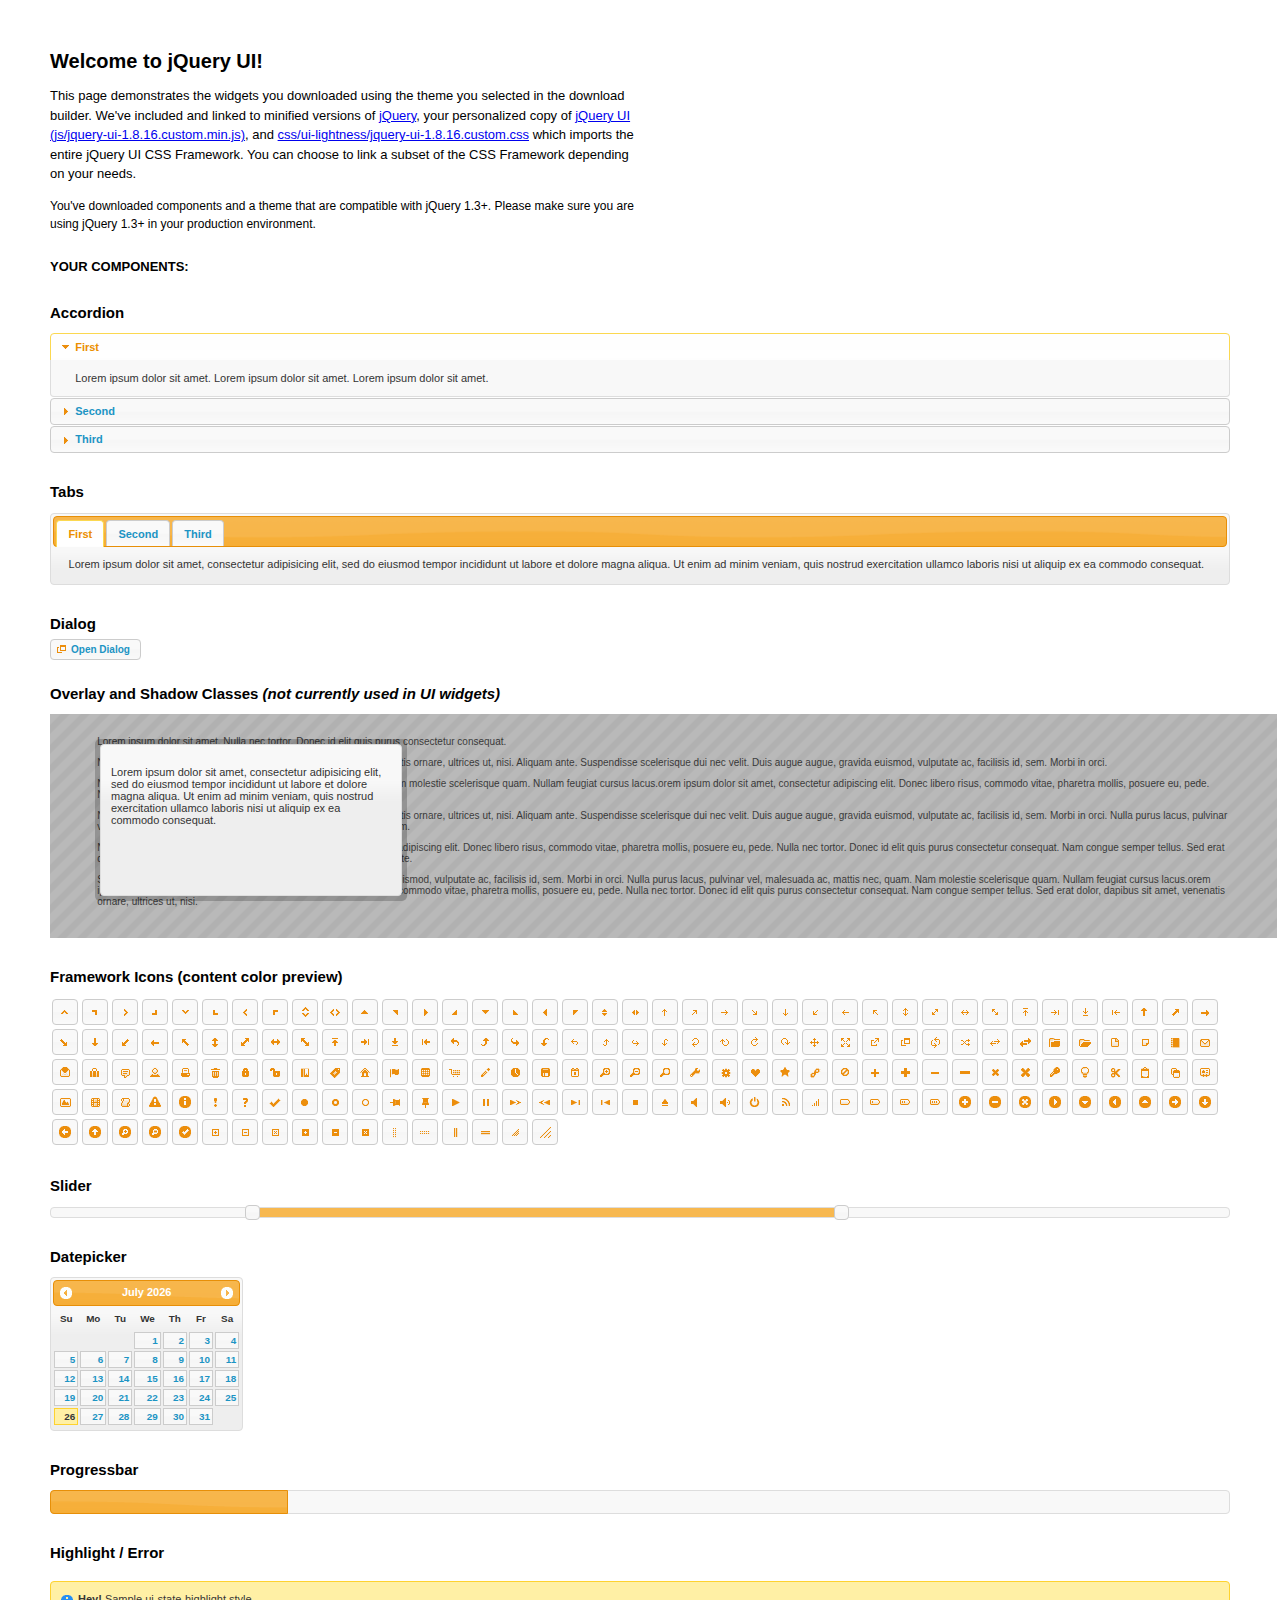
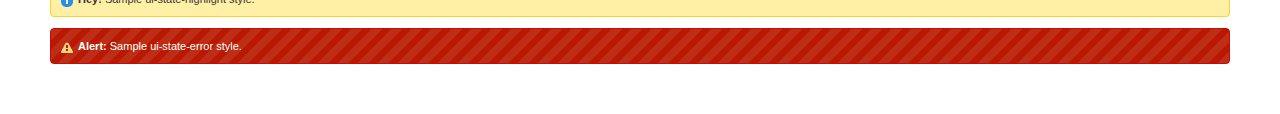
<file: Resources/public/js/jqueryui/index.html>
<!DOCTYPE html>
<html>
	<head>
		<meta http-equiv="Content-Type" content="text/html; charset=iso-8859-1" />
		<title>jQuery UI Example Page</title>
		<link type="text/css" href="css/ui-lightness/jquery-ui-1.8.16.custom.css" rel="stylesheet" />	
		<script type="text/javascript" src="js/jquery-1.6.2.min.js"></script>
		<script type="text/javascript" src="js/jquery-ui-1.8.16.custom.min.js"></script>
		<script type="text/javascript">
			$(function(){

				// Accordion
				$("#accordion").accordion({ header: "h3" });
	
				// Tabs
				$('#tabs').tabs();
	

				// Dialog			
				$('#dialog').dialog({
					autoOpen: false,
					width: 600,
					buttons: {
						"Ok": function() { 
							$(this).dialog("close"); 
						}, 
						"Cancel": function() { 
							$(this).dialog("close"); 
						} 
					}
				});
				
				// Dialog Link
				$('#dialog_link').click(function(){
					$('#dialog').dialog('open');
					return false;
				});

				// Datepicker
				$('#datepicker').datepicker({
					inline: true
				});
				
				// Slider
				$('#slider').slider({
					range: true,
					values: [17, 67]
				});
				
				// Progressbar
				$("#progressbar").progressbar({
					value: 20 
				});
				
				//hover states on the static widgets
				$('#dialog_link, ul#icons li').hover(
					function() { $(this).addClass('ui-state-hover'); }, 
					function() { $(this).removeClass('ui-state-hover'); }
				);
				
			});
		</script>
		<style type="text/css">
			/*demo page css*/
			body{ font: 62.5% "Trebuchet MS", sans-serif; margin: 50px;}
			.demoHeaders { margin-top: 2em; }
			#dialog_link {padding: .4em 1em .4em 20px;text-decoration: none;position: relative;}
			#dialog_link span.ui-icon {margin: 0 5px 0 0;position: absolute;left: .2em;top: 50%;margin-top: -8px;}
			ul#icons {margin: 0; padding: 0;}
			ul#icons li {margin: 2px; position: relative; padding: 4px 0; cursor: pointer; float: left;  list-style: none;}
			ul#icons span.ui-icon {float: left; margin: 0 4px;}
		</style>	
	</head>
	<body>
	<h1>Welcome to jQuery UI!</h1>
	<p style="font-size: 1.3em; line-height: 1.5; margin: 1em 0; width: 50%;">This page demonstrates the widgets you downloaded using the theme you selected in the download builder. We've included and linked to minified versions of <a href="js/jquery-1.6.2.min.js">jQuery</a>, your personalized copy of <a href="js/jquery-ui-1.8.16.custom.min.js">jQuery UI (js/jquery-ui-1.8.16.custom.min.js)</a>, and <a href="css/ui-lightness/jquery-ui-1.8.16.custom.css">css/ui-lightness/jquery-ui-1.8.16.custom.css</a> which imports the entire jQuery UI CSS Framework. You can choose to link a subset of the CSS Framework depending on your needs. </p>
	<p style="font-size: 1.2em; line-height: 1.5; margin: 1em 0; width: 50%;">You've downloaded components and a theme that are compatible with jQuery 1.3+. Please make sure you are using jQuery 1.3+ in your production environment.</p>	

	<p style="font-weight: bold; margin: 2em 0 1em; font-size: 1.3em;">YOUR COMPONENTS:</p>
		
		<!-- Accordion -->
		<h2 class="demoHeaders">Accordion</h2>
		<div id="accordion">
			<div>
				<h3><a href="#">First</a></h3>
				<div>Lorem ipsum dolor sit amet. Lorem ipsum dolor sit amet. Lorem ipsum dolor sit amet.</div>
			</div>
			<div>
				<h3><a href="#">Second</a></h3>
				<div>Phasellus mattis tincidunt nibh.</div>
			</div>
			<div>
				<h3><a href="#">Third</a></h3>
				<div>Nam dui erat, auctor a, dignissim quis.</div>
			</div>
		</div>
	
		<!-- Tabs -->
		<h2 class="demoHeaders">Tabs</h2>
		<div id="tabs">
			<ul>
				<li><a href="#tabs-1">First</a></li>
				<li><a href="#tabs-2">Second</a></li>
				<li><a href="#tabs-3">Third</a></li>
			</ul>
			<div id="tabs-1">Lorem ipsum dolor sit amet, consectetur adipisicing elit, sed do eiusmod tempor incididunt ut labore et dolore magna aliqua. Ut enim ad minim veniam, quis nostrud exercitation ullamco laboris nisi ut aliquip ex ea commodo consequat.</div>
			<div id="tabs-2">Phasellus mattis tincidunt nibh. Cras orci urna, blandit id, pretium vel, aliquet ornare, felis. Maecenas scelerisque sem non nisl. Fusce sed lorem in enim dictum bibendum.</div>
			<div id="tabs-3">Nam dui erat, auctor a, dignissim quis, sollicitudin eu, felis. Pellentesque nisi urna, interdum eget, sagittis et, consequat vestibulum, lacus. Mauris porttitor ullamcorper augue.</div>
		</div>
	
		<!-- Dialog NOTE: Dialog is not generated by UI in this demo so it can be visually styled in themeroller-->
		<h2 class="demoHeaders">Dialog</h2>
		<p><a href="#" id="dialog_link" class="ui-state-default ui-corner-all"><span class="ui-icon ui-icon-newwin"></span>Open Dialog</a></p>
		
		
		<h2 class="demoHeaders">Overlay and Shadow Classes <em>(not currently used in UI widgets)</em></h2>
		<div style="position: relative; width: 96%; height: 200px; padding:1% 4%; overflow:hidden;" class="fakewindowcontain">
			<p>Lorem ipsum dolor sit amet,  Nulla nec tortor. Donec id elit quis purus consectetur consequat. </p><p>Nam congue semper tellus. Sed erat dolor, dapibus sit amet, venenatis ornare, ultrices ut, nisi. Aliquam ante. Suspendisse scelerisque dui nec velit. Duis augue augue, gravida euismod, vulputate ac, facilisis id, sem. Morbi in orci. </p><p>Nulla purus lacus, pulvinar vel, malesuada ac, mattis nec, quam. Nam molestie scelerisque quam. Nullam feugiat cursus lacus.orem ipsum dolor sit amet, consectetur adipiscing elit. Donec libero risus, commodo vitae, pharetra mollis, posuere eu, pede. Nulla nec tortor. Donec id elit quis purus consectetur consequat. </p><p>Nam congue semper tellus. Sed erat dolor, dapibus sit amet, venenatis ornare, ultrices ut, nisi. Aliquam ante. Suspendisse scelerisque dui nec velit. Duis augue augue, gravida euismod, vulputate ac, facilisis id, sem. Morbi in orci. Nulla purus lacus, pulvinar vel, malesuada ac, mattis nec, quam. Nam molestie scelerisque quam. </p><p>Nullam feugiat cursus lacus.orem ipsum dolor sit amet, consectetur adipiscing elit. Donec libero risus, commodo vitae, pharetra mollis, posuere eu, pede. Nulla nec tortor. Donec id elit quis purus consectetur consequat. Nam congue semper tellus. Sed erat dolor, dapibus sit amet, venenatis ornare, ultrices ut, nisi. Aliquam ante. </p><p>Suspendisse scelerisque dui nec velit. Duis augue augue, gravida euismod, vulputate ac, facilisis id, sem. Morbi in orci. Nulla purus lacus, pulvinar vel, malesuada ac, mattis nec, quam. Nam molestie scelerisque quam. Nullam feugiat cursus lacus.orem ipsum dolor sit amet, consectetur adipiscing elit. Donec libero risus, commodo vitae, pharetra mollis, posuere eu, pede. Nulla nec tortor. Donec id elit quis purus consectetur consequat. Nam congue semper tellus. Sed erat dolor, dapibus sit amet, venenatis ornare, ultrices ut, nisi. </p>
			
			<!-- ui-dialog -->
			<div class="ui-overlay"><div class="ui-widget-overlay"></div><div class="ui-widget-shadow ui-corner-all" style="width: 302px; height: 152px; position: absolute; left: 50px; top: 30px;"></div></div>
			<div style="position: absolute; width: 280px; height: 130px;left: 50px; top: 30px; padding: 10px;" class="ui-widget ui-widget-content ui-corner-all">
				<div class="ui-dialog-content ui-widget-content" style="background: none; border: 0;">
					<p>Lorem ipsum dolor sit amet, consectetur adipisicing elit, sed do eiusmod tempor incididunt ut labore et dolore magna aliqua. Ut enim ad minim veniam, quis nostrud exercitation ullamco laboris nisi ut aliquip ex ea commodo consequat.</p>
				</div>
			</div>
		
		</div>

		
		<!-- ui-dialog -->
		<div id="dialog" title="Dialog Title">
			<p>Lorem ipsum dolor sit amet, consectetur adipisicing elit, sed do eiusmod tempor incididunt ut labore et dolore magna aliqua. Ut enim ad minim veniam, quis nostrud exercitation ullamco laboris nisi ut aliquip ex ea commodo consequat.</p>
		</div>
			
				
				
		<h2 class="demoHeaders">Framework Icons (content color preview)</h2>
		<ul id="icons" class="ui-widget ui-helper-clearfix">
		
		<li class="ui-state-default ui-corner-all" title=".ui-icon-carat-1-n"><span class="ui-icon ui-icon-carat-1-n"></span></li>
		<li class="ui-state-default ui-corner-all" title=".ui-icon-carat-1-ne"><span class="ui-icon ui-icon-carat-1-ne"></span></li>
		<li class="ui-state-default ui-corner-all" title=".ui-icon-carat-1-e"><span class="ui-icon ui-icon-carat-1-e"></span></li>
		
		<li class="ui-state-default ui-corner-all" title=".ui-icon-carat-1-se"><span class="ui-icon ui-icon-carat-1-se"></span></li>
		<li class="ui-state-default ui-corner-all" title=".ui-icon-carat-1-s"><span class="ui-icon ui-icon-carat-1-s"></span></li>
		<li class="ui-state-default ui-corner-all" title=".ui-icon-carat-1-sw"><span class="ui-icon ui-icon-carat-1-sw"></span></li>
		<li class="ui-state-default ui-corner-all" title=".ui-icon-carat-1-w"><span class="ui-icon ui-icon-carat-1-w"></span></li>
		<li class="ui-state-default ui-corner-all" title=".ui-icon-carat-1-nw"><span class="ui-icon ui-icon-carat-1-nw"></span></li>
		<li class="ui-state-default ui-corner-all" title=".ui-icon-carat-2-n-s"><span class="ui-icon ui-icon-carat-2-n-s"></span></li>
		<li class="ui-state-default ui-corner-all" title=".ui-icon-carat-2-e-w"><span class="ui-icon ui-icon-carat-2-e-w"></span></li>
		<li class="ui-state-default ui-corner-all" title=".ui-icon-triangle-1-n"><span class="ui-icon ui-icon-triangle-1-n"></span></li>
		<li class="ui-state-default ui-corner-all" title=".ui-icon-triangle-1-ne"><span class="ui-icon ui-icon-triangle-1-ne"></span></li>
		
		<li class="ui-state-default ui-corner-all" title=".ui-icon-triangle-1-e"><span class="ui-icon ui-icon-triangle-1-e"></span></li>
		<li class="ui-state-default ui-corner-all" title=".ui-icon-triangle-1-se"><span class="ui-icon ui-icon-triangle-1-se"></span></li>
		<li class="ui-state-default ui-corner-all" title=".ui-icon-triangle-1-s"><span class="ui-icon ui-icon-triangle-1-s"></span></li>
		<li class="ui-state-default ui-corner-all" title=".ui-icon-triangle-1-sw"><span class="ui-icon ui-icon-triangle-1-sw"></span></li>
		<li class="ui-state-default ui-corner-all" title=".ui-icon-triangle-1-w"><span class="ui-icon ui-icon-triangle-1-w"></span></li>
		<li class="ui-state-default ui-corner-all" title=".ui-icon-triangle-1-nw"><span class="ui-icon ui-icon-triangle-1-nw"></span></li>
		<li class="ui-state-default ui-corner-all" title=".ui-icon-triangle-2-n-s"><span class="ui-icon ui-icon-triangle-2-n-s"></span></li>
		<li class="ui-state-default ui-corner-all" title=".ui-icon-triangle-2-e-w"><span class="ui-icon ui-icon-triangle-2-e-w"></span></li>
		<li class="ui-state-default ui-corner-all" title=".ui-icon-arrow-1-n"><span class="ui-icon ui-icon-arrow-1-n"></span></li>
		
		<li class="ui-state-default ui-corner-all" title=".ui-icon-arrow-1-ne"><span class="ui-icon ui-icon-arrow-1-ne"></span></li>
		<li class="ui-state-default ui-corner-all" title=".ui-icon-arrow-1-e"><span class="ui-icon ui-icon-arrow-1-e"></span></li>
		<li class="ui-state-default ui-corner-all" title=".ui-icon-arrow-1-se"><span class="ui-icon ui-icon-arrow-1-se"></span></li>
		<li class="ui-state-default ui-corner-all" title=".ui-icon-arrow-1-s"><span class="ui-icon ui-icon-arrow-1-s"></span></li>
		<li class="ui-state-default ui-corner-all" title=".ui-icon-arrow-1-sw"><span class="ui-icon ui-icon-arrow-1-sw"></span></li>
		<li class="ui-state-default ui-corner-all" title=".ui-icon-arrow-1-w"><span class="ui-icon ui-icon-arrow-1-w"></span></li>
		<li class="ui-state-default ui-corner-all" title=".ui-icon-arrow-1-nw"><span class="ui-icon ui-icon-arrow-1-nw"></span></li>
		<li class="ui-state-default ui-corner-all" title=".ui-icon-arrow-2-n-s"><span class="ui-icon ui-icon-arrow-2-n-s"></span></li>
		<li class="ui-state-default ui-corner-all" title=".ui-icon-arrow-2-ne-sw"><span class="ui-icon ui-icon-arrow-2-ne-sw"></span></li>
		
		<li class="ui-state-default ui-corner-all" title=".ui-icon-arrow-2-e-w"><span class="ui-icon ui-icon-arrow-2-e-w"></span></li>
		<li class="ui-state-default ui-corner-all" title=".ui-icon-arrow-2-se-nw"><span class="ui-icon ui-icon-arrow-2-se-nw"></span></li>
		<li class="ui-state-default ui-corner-all" title=".ui-icon-arrowstop-1-n"><span class="ui-icon ui-icon-arrowstop-1-n"></span></li>
		<li class="ui-state-default ui-corner-all" title=".ui-icon-arrowstop-1-e"><span class="ui-icon ui-icon-arrowstop-1-e"></span></li>
		<li class="ui-state-default ui-corner-all" title=".ui-icon-arrowstop-1-s"><span class="ui-icon ui-icon-arrowstop-1-s"></span></li>
		<li class="ui-state-default ui-corner-all" title=".ui-icon-arrowstop-1-w"><span class="ui-icon ui-icon-arrowstop-1-w"></span></li>
		<li class="ui-state-default ui-corner-all" title=".ui-icon-arrowthick-1-n"><span class="ui-icon ui-icon-arrowthick-1-n"></span></li>
		<li class="ui-state-default ui-corner-all" title=".ui-icon-arrowthick-1-ne"><span class="ui-icon ui-icon-arrowthick-1-ne"></span></li>
		<li class="ui-state-default ui-corner-all" title=".ui-icon-arrowthick-1-e"><span class="ui-icon ui-icon-arrowthick-1-e"></span></li>
		
		<li class="ui-state-default ui-corner-all" title=".ui-icon-arrowthick-1-se"><span class="ui-icon ui-icon-arrowthick-1-se"></span></li>
		<li class="ui-state-default ui-corner-all" title=".ui-icon-arrowthick-1-s"><span class="ui-icon ui-icon-arrowthick-1-s"></span></li>
		<li class="ui-state-default ui-corner-all" title=".ui-icon-arrowthick-1-sw"><span class="ui-icon ui-icon-arrowthick-1-sw"></span></li>
		<li class="ui-state-default ui-corner-all" title=".ui-icon-arrowthick-1-w"><span class="ui-icon ui-icon-arrowthick-1-w"></span></li>
		<li class="ui-state-default ui-corner-all" title=".ui-icon-arrowthick-1-nw"><span class="ui-icon ui-icon-arrowthick-1-nw"></span></li>
		<li class="ui-state-default ui-corner-all" title=".ui-icon-arrowthick-2-n-s"><span class="ui-icon ui-icon-arrowthick-2-n-s"></span></li>
		<li class="ui-state-default ui-corner-all" title=".ui-icon-arrowthick-2-ne-sw"><span class="ui-icon ui-icon-arrowthick-2-ne-sw"></span></li>
		<li class="ui-state-default ui-corner-all" title=".ui-icon-arrowthick-2-e-w"><span class="ui-icon ui-icon-arrowthick-2-e-w"></span></li>
		<li class="ui-state-default ui-corner-all" title=".ui-icon-arrowthick-2-se-nw"><span class="ui-icon ui-icon-arrowthick-2-se-nw"></span></li>
		
		<li class="ui-state-default ui-corner-all" title=".ui-icon-arrowthickstop-1-n"><span class="ui-icon ui-icon-arrowthickstop-1-n"></span></li>
		<li class="ui-state-default ui-corner-all" title=".ui-icon-arrowthickstop-1-e"><span class="ui-icon ui-icon-arrowthickstop-1-e"></span></li>
		<li class="ui-state-default ui-corner-all" title=".ui-icon-arrowthickstop-1-s"><span class="ui-icon ui-icon-arrowthickstop-1-s"></span></li>
		<li class="ui-state-default ui-corner-all" title=".ui-icon-arrowthickstop-1-w"><span class="ui-icon ui-icon-arrowthickstop-1-w"></span></li>
		<li class="ui-state-default ui-corner-all" title=".ui-icon-arrowreturnthick-1-w"><span class="ui-icon ui-icon-arrowreturnthick-1-w"></span></li>
		<li class="ui-state-default ui-corner-all" title=".ui-icon-arrowreturnthick-1-n"><span class="ui-icon ui-icon-arrowreturnthick-1-n"></span></li>
		<li class="ui-state-default ui-corner-all" title=".ui-icon-arrowreturnthick-1-e"><span class="ui-icon ui-icon-arrowreturnthick-1-e"></span></li>
		<li class="ui-state-default ui-corner-all" title=".ui-icon-arrowreturnthick-1-s"><span class="ui-icon ui-icon-arrowreturnthick-1-s"></span></li>
		<li class="ui-state-default ui-corner-all" title=".ui-icon-arrowreturn-1-w"><span class="ui-icon ui-icon-arrowreturn-1-w"></span></li>
		
		<li class="ui-state-default ui-corner-all" title=".ui-icon-arrowreturn-1-n"><span class="ui-icon ui-icon-arrowreturn-1-n"></span></li>
		<li class="ui-state-default ui-corner-all" title=".ui-icon-arrowreturn-1-e"><span class="ui-icon ui-icon-arrowreturn-1-e"></span></li>
		<li class="ui-state-default ui-corner-all" title=".ui-icon-arrowreturn-1-s"><span class="ui-icon ui-icon-arrowreturn-1-s"></span></li>
		<li class="ui-state-default ui-corner-all" title=".ui-icon-arrowrefresh-1-w"><span class="ui-icon ui-icon-arrowrefresh-1-w"></span></li>
		<li class="ui-state-default ui-corner-all" title=".ui-icon-arrowrefresh-1-n"><span class="ui-icon ui-icon-arrowrefresh-1-n"></span></li>
		<li class="ui-state-default ui-corner-all" title=".ui-icon-arrowrefresh-1-e"><span class="ui-icon ui-icon-arrowrefresh-1-e"></span></li>
		<li class="ui-state-default ui-corner-all" title=".ui-icon-arrowrefresh-1-s"><span class="ui-icon ui-icon-arrowrefresh-1-s"></span></li>
		<li class="ui-state-default ui-corner-all" title=".ui-icon-arrow-4"><span class="ui-icon ui-icon-arrow-4"></span></li>
		<li class="ui-state-default ui-corner-all" title=".ui-icon-arrow-4-diag"><span class="ui-icon ui-icon-arrow-4-diag"></span></li>
		
		<li class="ui-state-default ui-corner-all" title=".ui-icon-extlink"><span class="ui-icon ui-icon-extlink"></span></li>
		<li class="ui-state-default ui-corner-all" title=".ui-icon-newwin"><span class="ui-icon ui-icon-newwin"></span></li>
		<li class="ui-state-default ui-corner-all" title=".ui-icon-refresh"><span class="ui-icon ui-icon-refresh"></span></li>
		<li class="ui-state-default ui-corner-all" title=".ui-icon-shuffle"><span class="ui-icon ui-icon-shuffle"></span></li>
		<li class="ui-state-default ui-corner-all" title=".ui-icon-transfer-e-w"><span class="ui-icon ui-icon-transfer-e-w"></span></li>
		<li class="ui-state-default ui-corner-all" title=".ui-icon-transferthick-e-w"><span class="ui-icon ui-icon-transferthick-e-w"></span></li>
		<li class="ui-state-default ui-corner-all" title=".ui-icon-folder-collapsed"><span class="ui-icon ui-icon-folder-collapsed"></span></li>
		<li class="ui-state-default ui-corner-all" title=".ui-icon-folder-open"><span class="ui-icon ui-icon-folder-open"></span></li>
		<li class="ui-state-default ui-corner-all" title=".ui-icon-document"><span class="ui-icon ui-icon-document"></span></li>
		
		<li class="ui-state-default ui-corner-all" title=".ui-icon-document-b"><span class="ui-icon ui-icon-document-b"></span></li>
		<li class="ui-state-default ui-corner-all" title=".ui-icon-note"><span class="ui-icon ui-icon-note"></span></li>
		<li class="ui-state-default ui-corner-all" title=".ui-icon-mail-closed"><span class="ui-icon ui-icon-mail-closed"></span></li>
		<li class="ui-state-default ui-corner-all" title=".ui-icon-mail-open"><span class="ui-icon ui-icon-mail-open"></span></li>
		<li class="ui-state-default ui-corner-all" title=".ui-icon-suitcase"><span class="ui-icon ui-icon-suitcase"></span></li>
		<li class="ui-state-default ui-corner-all" title=".ui-icon-comment"><span class="ui-icon ui-icon-comment"></span></li>
		<li class="ui-state-default ui-corner-all" title=".ui-icon-person"><span class="ui-icon ui-icon-person"></span></li>
		<li class="ui-state-default ui-corner-all" title=".ui-icon-print"><span class="ui-icon ui-icon-print"></span></li>
		<li class="ui-state-default ui-corner-all" title=".ui-icon-trash"><span class="ui-icon ui-icon-trash"></span></li>
		
		<li class="ui-state-default ui-corner-all" title=".ui-icon-locked"><span class="ui-icon ui-icon-locked"></span></li>
		<li class="ui-state-default ui-corner-all" title=".ui-icon-unlocked"><span class="ui-icon ui-icon-unlocked"></span></li>
		<li class="ui-state-default ui-corner-all" title=".ui-icon-bookmark"><span class="ui-icon ui-icon-bookmark"></span></li>
		<li class="ui-state-default ui-corner-all" title=".ui-icon-tag"><span class="ui-icon ui-icon-tag"></span></li>
		<li class="ui-state-default ui-corner-all" title=".ui-icon-home"><span class="ui-icon ui-icon-home"></span></li>
		<li class="ui-state-default ui-corner-all" title=".ui-icon-flag"><span class="ui-icon ui-icon-flag"></span></li>
		<li class="ui-state-default ui-corner-all" title=".ui-icon-calculator"><span class="ui-icon ui-icon-calculator"></span></li>
		<li class="ui-state-default ui-corner-all" title=".ui-icon-cart"><span class="ui-icon ui-icon-cart"></span></li>
		<li class="ui-state-default ui-corner-all" title=".ui-icon-pencil"><span class="ui-icon ui-icon-pencil"></span></li>
		
		<li class="ui-state-default ui-corner-all" title=".ui-icon-clock"><span class="ui-icon ui-icon-clock"></span></li>
		<li class="ui-state-default ui-corner-all" title=".ui-icon-disk"><span class="ui-icon ui-icon-disk"></span></li>
		<li class="ui-state-default ui-corner-all" title=".ui-icon-calendar"><span class="ui-icon ui-icon-calendar"></span></li>
		<li class="ui-state-default ui-corner-all" title=".ui-icon-zoomin"><span class="ui-icon ui-icon-zoomin"></span></li>
		<li class="ui-state-default ui-corner-all" title=".ui-icon-zoomout"><span class="ui-icon ui-icon-zoomout"></span></li>
		<li class="ui-state-default ui-corner-all" title=".ui-icon-search"><span class="ui-icon ui-icon-search"></span></li>
		<li class="ui-state-default ui-corner-all" title=".ui-icon-wrench"><span class="ui-icon ui-icon-wrench"></span></li>
		<li class="ui-state-default ui-corner-all" title=".ui-icon-gear"><span class="ui-icon ui-icon-gear"></span></li>
		<li class="ui-state-default ui-corner-all" title=".ui-icon-heart"><span class="ui-icon ui-icon-heart"></span></li>
		
		<li class="ui-state-default ui-corner-all" title=".ui-icon-star"><span class="ui-icon ui-icon-star"></span></li>
		<li class="ui-state-default ui-corner-all" title=".ui-icon-link"><span class="ui-icon ui-icon-link"></span></li>
		<li class="ui-state-default ui-corner-all" title=".ui-icon-cancel"><span class="ui-icon ui-icon-cancel"></span></li>
		<li class="ui-state-default ui-corner-all" title=".ui-icon-plus"><span class="ui-icon ui-icon-plus"></span></li>
		<li class="ui-state-default ui-corner-all" title=".ui-icon-plusthick"><span class="ui-icon ui-icon-plusthick"></span></li>
		<li class="ui-state-default ui-corner-all" title=".ui-icon-minus"><span class="ui-icon ui-icon-minus"></span></li>
		<li class="ui-state-default ui-corner-all" title=".ui-icon-minusthick"><span class="ui-icon ui-icon-minusthick"></span></li>
		<li class="ui-state-default ui-corner-all" title=".ui-icon-close"><span class="ui-icon ui-icon-close"></span></li>
		<li class="ui-state-default ui-corner-all" title=".ui-icon-closethick"><span class="ui-icon ui-icon-closethick"></span></li>
		
		<li class="ui-state-default ui-corner-all" title=".ui-icon-key"><span class="ui-icon ui-icon-key"></span></li>
		<li class="ui-state-default ui-corner-all" title=".ui-icon-lightbulb"><span class="ui-icon ui-icon-lightbulb"></span></li>
		<li class="ui-state-default ui-corner-all" title=".ui-icon-scissors"><span class="ui-icon ui-icon-scissors"></span></li>
		<li class="ui-state-default ui-corner-all" title=".ui-icon-clipboard"><span class="ui-icon ui-icon-clipboard"></span></li>
		<li class="ui-state-default ui-corner-all" title=".ui-icon-copy"><span class="ui-icon ui-icon-copy"></span></li>
		<li class="ui-state-default ui-corner-all" title=".ui-icon-contact"><span class="ui-icon ui-icon-contact"></span></li>
		<li class="ui-state-default ui-corner-all" title=".ui-icon-image"><span class="ui-icon ui-icon-image"></span></li>
		<li class="ui-state-default ui-corner-all" title=".ui-icon-video"><span class="ui-icon ui-icon-video"></span></li>
		<li class="ui-state-default ui-corner-all" title=".ui-icon-script"><span class="ui-icon ui-icon-script"></span></li>
		<li class="ui-state-default ui-corner-all" title=".ui-icon-alert"><span class="ui-icon ui-icon-alert"></span></li>
		
		<li class="ui-state-default ui-corner-all" title=".ui-icon-info"><span class="ui-icon ui-icon-info"></span></li>
		<li class="ui-state-default ui-corner-all" title=".ui-icon-notice"><span class="ui-icon ui-icon-notice"></span></li>
		<li class="ui-state-default ui-corner-all" title=".ui-icon-help"><span class="ui-icon ui-icon-help"></span></li>
		<li class="ui-state-default ui-corner-all" title=".ui-icon-check"><span class="ui-icon ui-icon-check"></span></li>
		<li class="ui-state-default ui-corner-all" title=".ui-icon-bullet"><span class="ui-icon ui-icon-bullet"></span></li>
		<li class="ui-state-default ui-corner-all" title=".ui-icon-radio-off"><span class="ui-icon ui-icon-radio-off"></span></li>
		<li class="ui-state-default ui-corner-all" title=".ui-icon-radio-on"><span class="ui-icon ui-icon-radio-on"></span></li>
		<li class="ui-state-default ui-corner-all" title=".ui-icon-pin-w"><span class="ui-icon ui-icon-pin-w"></span></li>
		<li class="ui-state-default ui-corner-all" title=".ui-icon-pin-s"><span class="ui-icon ui-icon-pin-s"></span></li>
		<li class="ui-state-default ui-corner-all" title=".ui-icon-play"><span class="ui-icon ui-icon-play"></span></li>
		<li class="ui-state-default ui-corner-all" title=".ui-icon-pause"><span class="ui-icon ui-icon-pause"></span></li>
		
		<li class="ui-state-default ui-corner-all" title=".ui-icon-seek-next"><span class="ui-icon ui-icon-seek-next"></span></li>
		<li class="ui-state-default ui-corner-all" title=".ui-icon-seek-prev"><span class="ui-icon ui-icon-seek-prev"></span></li>
		<li class="ui-state-default ui-corner-all" title=".ui-icon-seek-end"><span class="ui-icon ui-icon-seek-end"></span></li>
		<li class="ui-state-default ui-corner-all" title=".ui-icon-seek-first"><span class="ui-icon ui-icon-seek-first"></span></li>
		<li class="ui-state-default ui-corner-all" title=".ui-icon-stop"><span class="ui-icon ui-icon-stop"></span></li>
		<li class="ui-state-default ui-corner-all" title=".ui-icon-eject"><span class="ui-icon ui-icon-eject"></span></li>
		<li class="ui-state-default ui-corner-all" title=".ui-icon-volume-off"><span class="ui-icon ui-icon-volume-off"></span></li>
		<li class="ui-state-default ui-corner-all" title=".ui-icon-volume-on"><span class="ui-icon ui-icon-volume-on"></span></li>
		<li class="ui-state-default ui-corner-all" title=".ui-icon-power"><span class="ui-icon ui-icon-power"></span></li>
		
		<li class="ui-state-default ui-corner-all" title=".ui-icon-signal-diag"><span class="ui-icon ui-icon-signal-diag"></span></li>
		<li class="ui-state-default ui-corner-all" title=".ui-icon-signal"><span class="ui-icon ui-icon-signal"></span></li>
		<li class="ui-state-default ui-corner-all" title=".ui-icon-battery-0"><span class="ui-icon ui-icon-battery-0"></span></li>
		<li class="ui-state-default ui-corner-all" title=".ui-icon-battery-1"><span class="ui-icon ui-icon-battery-1"></span></li>
		<li class="ui-state-default ui-corner-all" title=".ui-icon-battery-2"><span class="ui-icon ui-icon-battery-2"></span></li>
		<li class="ui-state-default ui-corner-all" title=".ui-icon-battery-3"><span class="ui-icon ui-icon-battery-3"></span></li>
		<li class="ui-state-default ui-corner-all" title=".ui-icon-circle-plus"><span class="ui-icon ui-icon-circle-plus"></span></li>
		<li class="ui-state-default ui-corner-all" title=".ui-icon-circle-minus"><span class="ui-icon ui-icon-circle-minus"></span></li>
		<li class="ui-state-default ui-corner-all" title=".ui-icon-circle-close"><span class="ui-icon ui-icon-circle-close"></span></li>
		
		<li class="ui-state-default ui-corner-all" title=".ui-icon-circle-triangle-e"><span class="ui-icon ui-icon-circle-triangle-e"></span></li>
		<li class="ui-state-default ui-corner-all" title=".ui-icon-circle-triangle-s"><span class="ui-icon ui-icon-circle-triangle-s"></span></li>
		<li class="ui-state-default ui-corner-all" title=".ui-icon-circle-triangle-w"><span class="ui-icon ui-icon-circle-triangle-w"></span></li>
		<li class="ui-state-default ui-corner-all" title=".ui-icon-circle-triangle-n"><span class="ui-icon ui-icon-circle-triangle-n"></span></li>
		<li class="ui-state-default ui-corner-all" title=".ui-icon-circle-arrow-e"><span class="ui-icon ui-icon-circle-arrow-e"></span></li>
		<li class="ui-state-default ui-corner-all" title=".ui-icon-circle-arrow-s"><span class="ui-icon ui-icon-circle-arrow-s"></span></li>
		<li class="ui-state-default ui-corner-all" title=".ui-icon-circle-arrow-w"><span class="ui-icon ui-icon-circle-arrow-w"></span></li>
		<li class="ui-state-default ui-corner-all" title=".ui-icon-circle-arrow-n"><span class="ui-icon ui-icon-circle-arrow-n"></span></li>
		<li class="ui-state-default ui-corner-all" title=".ui-icon-circle-zoomin"><span class="ui-icon ui-icon-circle-zoomin"></span></li>
		
		<li class="ui-state-default ui-corner-all" title=".ui-icon-circle-zoomout"><span class="ui-icon ui-icon-circle-zoomout"></span></li>
		<li class="ui-state-default ui-corner-all" title=".ui-icon-circle-check"><span class="ui-icon ui-icon-circle-check"></span></li>
		<li class="ui-state-default ui-corner-all" title=".ui-icon-circlesmall-plus"><span class="ui-icon ui-icon-circlesmall-plus"></span></li>
		<li class="ui-state-default ui-corner-all" title=".ui-icon-circlesmall-minus"><span class="ui-icon ui-icon-circlesmall-minus"></span></li>
		<li class="ui-state-default ui-corner-all" title=".ui-icon-circlesmall-close"><span class="ui-icon ui-icon-circlesmall-close"></span></li>
		<li class="ui-state-default ui-corner-all" title=".ui-icon-squaresmall-plus"><span class="ui-icon ui-icon-squaresmall-plus"></span></li>
		<li class="ui-state-default ui-corner-all" title=".ui-icon-squaresmall-minus"><span class="ui-icon ui-icon-squaresmall-minus"></span></li>
		<li class="ui-state-default ui-corner-all" title=".ui-icon-squaresmall-close"><span class="ui-icon ui-icon-squaresmall-close"></span></li>
		<li class="ui-state-default ui-corner-all" title=".ui-icon-grip-dotted-vertical"><span class="ui-icon ui-icon-grip-dotted-vertical"></span></li>
		
		<li class="ui-state-default ui-corner-all" title=".ui-icon-grip-dotted-horizontal"><span class="ui-icon ui-icon-grip-dotted-horizontal"></span></li>
		<li class="ui-state-default ui-corner-all" title=".ui-icon-grip-solid-vertical"><span class="ui-icon ui-icon-grip-solid-vertical"></span></li>
		<li class="ui-state-default ui-corner-all" title=".ui-icon-grip-solid-horizontal"><span class="ui-icon ui-icon-grip-solid-horizontal"></span></li>
		<li class="ui-state-default ui-corner-all" title=".ui-icon-gripsmall-diagonal-se"><span class="ui-icon ui-icon-gripsmall-diagonal-se"></span></li>
		<li class="ui-state-default ui-corner-all" title=".ui-icon-grip-diagonal-se"><span class="ui-icon ui-icon-grip-diagonal-se"></span></li>
		</ul>

	
		<!-- Slider -->
		<h2 class="demoHeaders">Slider</h2>
		<div id="slider"></div>
	
		<!-- Datepicker -->
		<h2 class="demoHeaders">Datepicker</h2>
		<div id="datepicker"></div>
	
		<!-- Progressbar -->
		<h2 class="demoHeaders">Progressbar</h2>	
		<div id="progressbar"></div>
			
		<!-- Highlight / Error -->
		<h2 class="demoHeaders">Highlight / Error</h2>
		<div class="ui-widget">
			<div class="ui-state-highlight ui-corner-all" style="margin-top: 20px; padding: 0 .7em;"> 
				<p><span class="ui-icon ui-icon-info" style="float: left; margin-right: .3em;"></span>
				<strong>Hey!</strong> Sample ui-state-highlight style.</p>
			</div>
		</div>
		<br/>
		<div class="ui-widget">
			<div class="ui-state-error ui-corner-all" style="padding: 0 .7em;"> 
				<p><span class="ui-icon ui-icon-alert" style="float: left; margin-right: .3em;"></span> 
				<strong>Alert:</strong> Sample ui-state-error style.</p>
			</div>
		</div>

	</body>
</html>
</file>
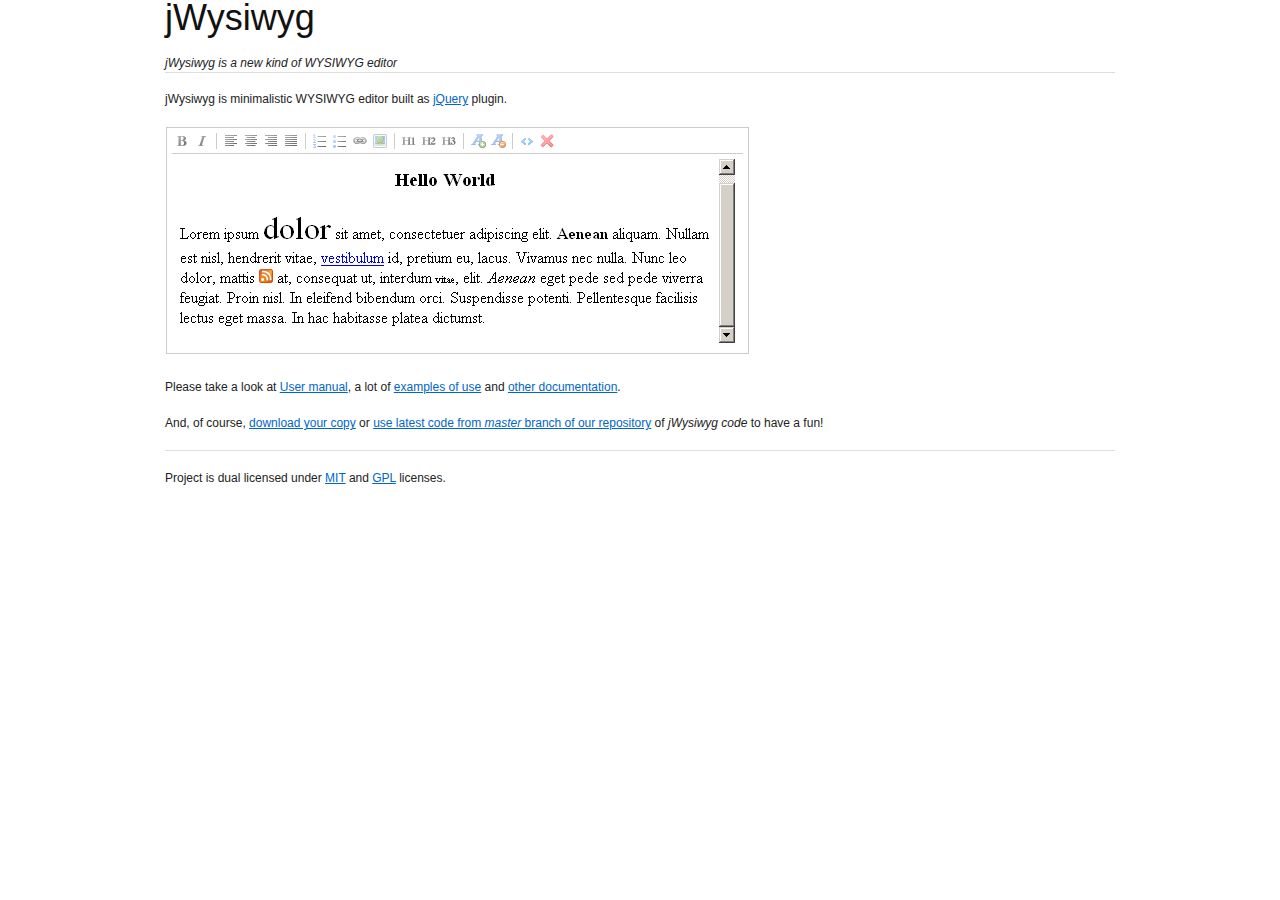
<file: Resources/public/js/texteditor/index.html>
<!DOCTYPE html>
<html lang="en">
	<head>
		<meta http-equiv="Content-type" content="text/html; charset=utf-8" />
		<title>jWysiwyg</title>
		<link rel="stylesheet" type="text/css" href="./help/lib/blueprint/screen.css" media="screen, projection" />
		<link rel="stylesheet" type="text/css" href="./help/lib/blueprint/print.css" media="print" />
		<!--[if lt IE 8]><link rel="stylesheet" href="./help/lib/blueprint/ie.css" type="text/css" media="screen, projection" /><![endif]-->
	</head>
	<body>
		<div class="container">
      <h1>jWysiwyg</h1>
      <cite>jWysiwyg is a new kind of WYSIWYG editor</cite>
      <hr />
			<p>
    		jWysiwyg is minimalistic WYSIWYG editor built as <a href="http://jquery.com/">jQuery</a> plugin.
  		</p>
  		<p>
    		<img alt="Screenshot" title="Screenshot" src="jquery.wysiwyg.jpg" width="585" height="229" />
  		</p>
  		<p>
      Please take a look at <a href="https://github.com/akzhan/jwysiwyg/blob/master/README.rst">User manual</a>,
      a lot of <a href="./help/examples/">examples of use</a>
      and <a href="https://github.com/akzhan/jwysiwyg/tree/master/help/docs">other documentation</a>.
      </p>
      <p>
			And, of course, <a href="https://github.com/akzhan/jwysiwyg/downloads">download your copy</a> or <a href="https://akzhan.github.com/jwysiwyg/">use latest code from <em>master</em> branch of our repository</a> of <em>jWysiwyg code</em> to have a fun!
      </p>
      <hr />  
  		<p>
    		Project is dual licensed under <a href="MIT-LICENSE.txt" rel="nofollow">MIT</a> and <a rel="nofollow" href="GPL-LICENSE.txt">GPL</a> licenses.
  		</p>
    </div>
	</body>
</html>
</file>
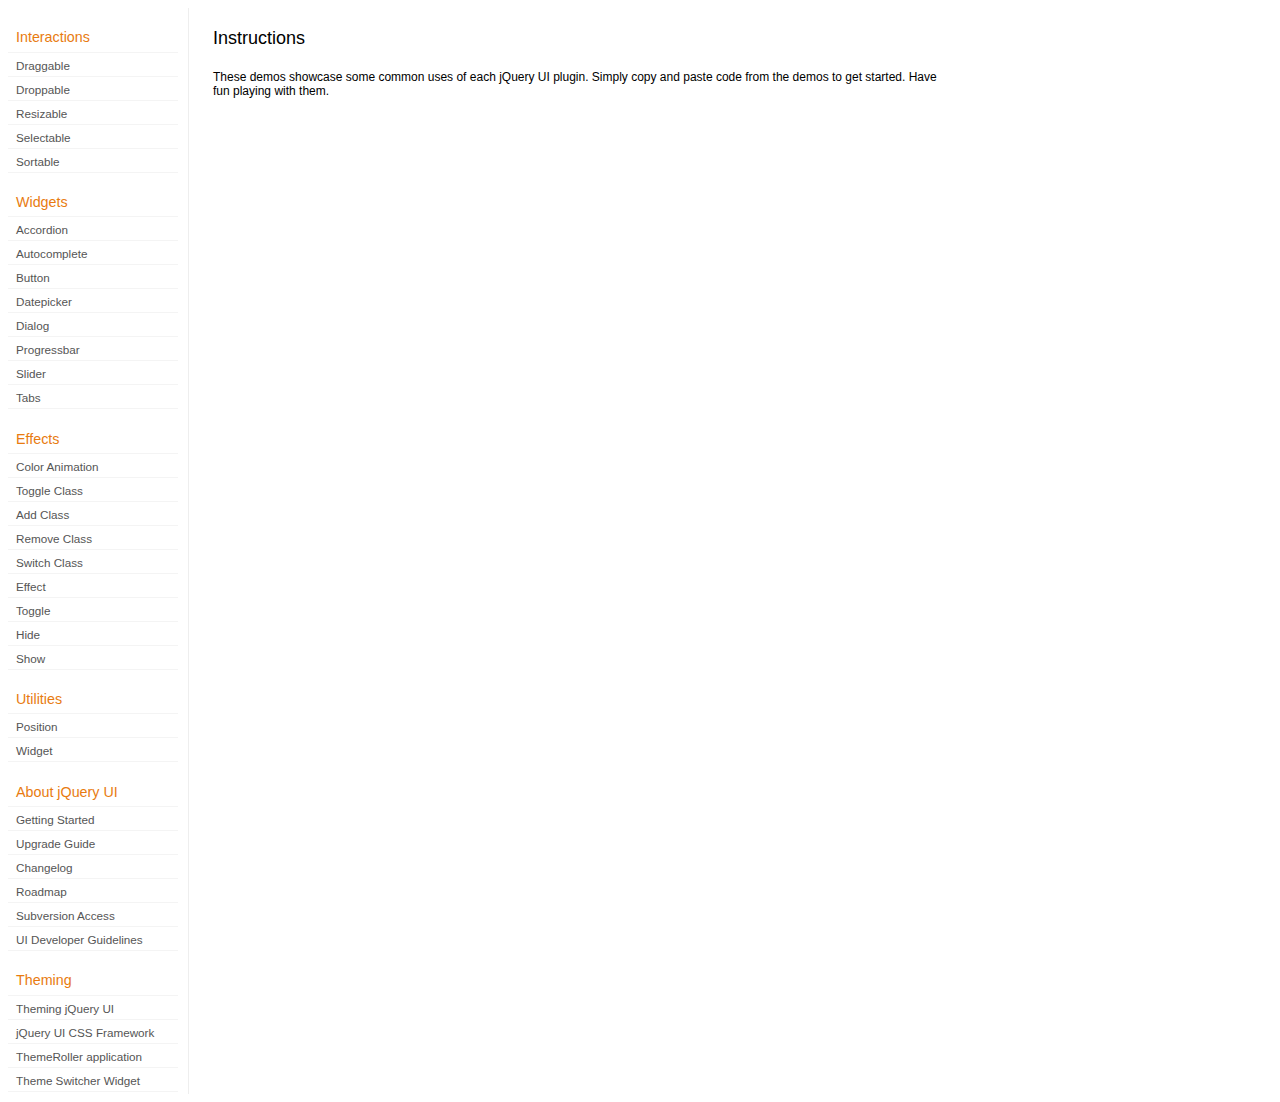
<file: Resources/public/js/jqueryui/development-bundle/demos/index.html>
<!DOCTYPE html>
<html lang="en">
<head>
	<meta charset="utf-8">
	<title>jQuery UI Demos</title>
	<link rel="stylesheet" href="../themes/base/jquery.ui.all.css">
	<link rel="stylesheet" href="demos.css">
	<script src="../jquery-1.6.2.js"></script>
	<script src="../external/jquery.bgiframe-2.1.2.js"></script>
	<script src="../ui/jquery.ui.core.js"></script>
	<script src="../ui/jquery.ui.widget.js"></script>
	<script src="../ui/jquery.ui.mouse.js"></script>
	<script src="../ui/jquery.ui.accordion.js"></script>
	<script src="../ui/jquery.ui.autocomplete.js"></script>
	<script src="../ui/jquery.ui.button.js"></script>
	<script src="../ui/jquery.ui.datepicker.js"></script>
	<script src="../ui/jquery.ui.dialog.js"></script>
	<script src="../ui/jquery.ui.draggable.js"></script>
	<script src="../ui/jquery.ui.droppable.js"></script>
	<script src="../ui/jquery.ui.position.js"></script>
	<script src="../ui/jquery.ui.progressbar.js"></script>
	<script src="../ui/jquery.ui.resizable.js"></script>
	<script src="../ui/jquery.ui.selectable.js"></script>
	<script src="../ui/jquery.ui.slider.js"></script>
	<script src="../ui/jquery.ui.sortable.js"></script>
	<script src="../ui/jquery.ui.tabs.js"></script>
	<script src="../ui/jquery.effects.core.js"></script>
	<script src="../ui/jquery.effects.blind.js"></script>
	<script src="../ui/jquery.effects.bounce.js"></script>
	<script src="../ui/jquery.effects.clip.js"></script>
	<script src="../ui/jquery.effects.drop.js"></script>
	<script src="../ui/jquery.effects.explode.js"></script>
	<script src="../ui/jquery.effects.fold.js"></script>
	<script src="../ui/jquery.effects.highlight.js"></script>
	<script src="../ui/jquery.effects.pulsate.js"></script>
	<script src="../ui/jquery.effects.scale.js"></script>
	<script src="../ui/jquery.effects.shake.js"></script>
	<script src="../ui/jquery.effects.slide.js"></script>
	<script src="../ui/jquery.effects.transfer.js"></script>
	<script src="../ui/i18n/jquery.ui.datepicker-af.js"></script>
	<script src="../ui/i18n/jquery.ui.datepicker-ar.js"></script>
	<script src="../ui/i18n/jquery.ui.datepicker-ar-DZ.js"></script>
	<script src="../ui/i18n/jquery.ui.datepicker-az.js"></script>
	<script src="../ui/i18n/jquery.ui.datepicker-bs.js"></script>
	<script src="../ui/i18n/jquery.ui.datepicker-bg.js"></script>
	<script src="../ui/i18n/jquery.ui.datepicker-ca.js"></script>
	<script src="../ui/i18n/jquery.ui.datepicker-cs.js"></script>
	<script src="../ui/i18n/jquery.ui.datepicker-da.js"></script>
	<script src="../ui/i18n/jquery.ui.datepicker-de.js"></script>
	<script src="../ui/i18n/jquery.ui.datepicker-el.js"></script>
	<script src="../ui/i18n/jquery.ui.datepicker-en-AU.js"></script>
	<script src="../ui/i18n/jquery.ui.datepicker-en-GB.js"></script>
	<script src="../ui/i18n/jquery.ui.datepicker-en-NZ.js"></script>
	<script src="../ui/i18n/jquery.ui.datepicker-eo.js"></script>
	<script src="../ui/i18n/jquery.ui.datepicker-es.js"></script>
	<script src="../ui/i18n/jquery.ui.datepicker-et.js"></script>
	<script src="../ui/i18n/jquery.ui.datepicker-eu.js"></script>
	<script src="../ui/i18n/jquery.ui.datepicker-fa.js"></script>
	<script src="../ui/i18n/jquery.ui.datepicker-fi.js"></script>
	<script src="../ui/i18n/jquery.ui.datepicker-fo.js"></script>
	<script src="../ui/i18n/jquery.ui.datepicker-fr.js"></script>
	<script src="../ui/i18n/jquery.ui.datepicker-fr-CH.js"></script>
	<script src="../ui/i18n/jquery.ui.datepicker-gl.js"></script>
	<script src="../ui/i18n/jquery.ui.datepicker-he.js"></script>
	<script src="../ui/i18n/jquery.ui.datepicker-hr.js"></script>
	<script src="../ui/i18n/jquery.ui.datepicker-hu.js"></script>
	<script src="../ui/i18n/jquery.ui.datepicker-hy.js"></script>
	<script src="../ui/i18n/jquery.ui.datepicker-id.js"></script>
	<script src="../ui/i18n/jquery.ui.datepicker-is.js"></script>
	<script src="../ui/i18n/jquery.ui.datepicker-it.js"></script>
	<script src="../ui/i18n/jquery.ui.datepicker-ja.js"></script>
	<script src="../ui/i18n/jquery.ui.datepicker-ko.js"></script>
	<script src="../ui/i18n/jquery.ui.datepicker-kz.js"></script>
	<script src="../ui/i18n/jquery.ui.datepicker-lt.js"></script>
	<script src="../ui/i18n/jquery.ui.datepicker-lv.js"></script>
	<script src="../ui/i18n/jquery.ui.datepicker-ml.js"></script>
	<script src="../ui/i18n/jquery.ui.datepicker-ms.js"></script>
	<script src="../ui/i18n/jquery.ui.datepicker-nl.js"></script>
	<script src="../ui/i18n/jquery.ui.datepicker-no.js"></script>
	<script src="../ui/i18n/jquery.ui.datepicker-pl.js"></script>
	<script src="../ui/i18n/jquery.ui.datepicker-pt.js"></script>
	<script src="../ui/i18n/jquery.ui.datepicker-pt-BR.js"></script>
	<script src="../ui/i18n/jquery.ui.datepicker-rm.js"></script>
	<script src="../ui/i18n/jquery.ui.datepicker-ro.js"></script>
	<script src="../ui/i18n/jquery.ui.datepicker-ru.js"></script>
	<script src="../ui/i18n/jquery.ui.datepicker-sk.js"></script>
	<script src="../ui/i18n/jquery.ui.datepicker-sl.js"></script>
	<script src="../ui/i18n/jquery.ui.datepicker-sq.js"></script>
	<script src="../ui/i18n/jquery.ui.datepicker-sr.js"></script>
	<script src="../ui/i18n/jquery.ui.datepicker-sr-SR.js"></script>
	<script src="../ui/i18n/jquery.ui.datepicker-sv.js"></script>
	<script src="../ui/i18n/jquery.ui.datepicker-ta.js"></script>
	<script src="../ui/i18n/jquery.ui.datepicker-th.js"></script>
	<script src="../ui/i18n/jquery.ui.datepicker-tj.js"></script>
	<script src="../ui/i18n/jquery.ui.datepicker-tr.js"></script>
	<script src="../ui/i18n/jquery.ui.datepicker-uk.js"></script>
	<script src="../ui/i18n/jquery.ui.datepicker-vi.js"></script>
	<script src="../ui/i18n/jquery.ui.datepicker-zh-CN.js"></script>
	<script src="../ui/i18n/jquery.ui.datepicker-zh-HK.js"></script>
	<script src="../ui/i18n/jquery.ui.datepicker-zh-TW.js"></script>
	<script>
	$(function() {
		
		$('.left-nav a').click(function(ev) {
			window.location.hash = this.href.replace(/.+\/([^\/]+)\/index\.html/,'$1') + '|default';
			loadPage(this.href);
			$('.left-nav a.selected').removeClass('selected');
			$(this).addClass('selected');
			ev.preventDefault();
		});
		
		if (window.location.hash) {
			if (window.location.hash.indexOf('|') === -1) {
				window.location.hash += '|default';	
			}			
			var path = window.location.href.replace(/(index\.html)?#/,'');
			path = path.replace('\|','/') + '.html';
			loadPage(path);
		}		

		function loadPage(path) {			
			var section = path.replace(/\/[^\/]+\.html/,'');
			var header = section.replace(/.+\/([^\/]+)/,'$1').replace(/_/, ' ');
			
			$('td.normal div.normal')
				.empty()
				.append('<h4 class="demo-subheader">Functional demo:</h4>')
				.append('<h3 class="demo-header">'+ header +'</h3>')
				.append('<div id="demo-config"></div>')
				.find('#demo-config')
					.append('<div id="demo-frame"></div><div id="demo-config-menu"></div><div id="demo-link"><a class="demoWindowLink" href="#"><span class="ui-icon ui-icon-newwin"></span>Open demo in a new window</a></div>')
					.find('#demo-config-menu')
						.load(section + '/index.html .demos-nav', function() {
							$('#demo-config-menu a').each(function() {
								this.setAttribute('href', section + '/' + this.getAttribute('href').replace(/.+\/([^\/]+)/,'$1'));
								$(this).attr('target', 'demo-frame');
								$(this).click(function() {

									resetDemos();
									
									$(this).parents('ul').find('li').removeClass('demo-config-on');
									$(this).parent().addClass('demo-config-on');
									$('#demo-notes').fadeOut();

									//Set the hash to the actual page without ".html"
									window.location.hash = header + '|' + this.getAttribute('href').match((/\/([^\/\\]+)\.html/))[1];

									loadDemo(this.getAttribute('href'));

									return false;
								});
							});

							if (window.location.hash) {
								var demo = window.location.hash.split('|')[1];
								$('#demo-config-menu a').each(function(){
									if (this.href.indexOf(demo + '.html') !== -1) {
										$(this).parents('ul').find('li').removeClass('demo-config-on');
										$(this).parent().addClass('demo-config-on');									
										loadDemo(this.href);										
									}
								});
							}

							updateDemoNotes();
						})
					.end()
					.find('#demo-link a')
						.bind('click', function(ev){
							window.open(this.href);
							ev.preventDefault();
						})
					.end()
				.end()
			;
			
			resetDemos();
		}
				
		function loadDemo(path) {
			var directory = path.match(/([^\/]+)\/[^\/\.]+\.html$/)[1];
			$.get(path, function(data) {
				var source = data;
				data = data.replace(/<script.*>.*<\/script>/ig,""); // Remove script tags
				data = data.replace(/<\/?link.*>/ig,""); //Remove link tags
				data = data.replace(/<\/?html.*>/ig,""); //Remove html tag
				data = data.replace(/<\/?body.*>/ig,""); //Remove body tag
				data = data.replace(/<\/?head.*>/ig,""); //Remove head tag
				data = data.replace(/<\/?!doctype.*>/ig,""); //Remove doctype
				data = data.replace(/<title.*>.*<\/title>/ig,""); // Remove title tags
				data = data.replace(/((href|src)=["'])(?!(http|#))/ig, "$1" + directory + "/");

				$('#demo-style').remove();
				$('#demo-frame').empty().html(data);
				$('#demo-frame style').clone().appendTo('head').attr('id','demo-style');
				$('#demo-link a').attr('href', path);
				updateDemoNotes();
				updateDemoSource(source);
				
				if (/default.html$/.test(path)) {
					$.get("documentation/docs-" + path.match(/demos\/(.+)\//)[1] + ".html", function(html) {
						$("#demo-source").after(html);
						$("#widget-docs").tabs();
						$(".param-header").click(function() {
							$(this).parent().toggleClass("param-open").end().next().toggle();
						});
						$(".docs-list-header").each(function() {
							var header = $(this);
							var details = header.next().find(".param-details").hide();
							$("a:first", header).click(function() {
								details.show().parent().addClass("param-open");
								return false;
							});
							$("a:last", header).click(function() {
								details.hide().parent().removeClass("param-open");
								return false;
							});
						});
					});
				}
			});
		}

		function updateDemoNotes() {
			var notes = $('#demo-frame .demo-description');
			if ($('#demo-notes').length == 0) {
				$('<div id="demo-notes"></div>').insertAfter('#demo-config');
			}
			$('#demo-notes').hide().empty().html(notes.html());
			$('#demo-notes').show();
			notes.hide();
		}
		
		function updateDemoSource(source) {
			if ($('#demo-source').length == 0) {
				$('<div id="demo-source"><a href="#" class="source-closed">View Source</a><div><pre><code></code></pre></div></div>').insertAfter('#demo-notes');
				$('#demo-source').find(">a").click(function() {
					$(this).toggleClass("source-closed").toggleClass("source-open").next().toggle();
					return false;
				}).end().find(">div").hide();
			}
			var cleanedSource = source
				.replace('themes/base/jquery.ui.all.css', 'theme/jquery.ui.all.css')
				.replace(/\s*\x3Clink.*demos\x2Ecss.*\x3E\s*/, '\r\n\t')
				.replace(/\x2E\x2E\x2F\x2E\x2E\x2F/g, '');

			$('#demo-source code').empty().text(cleanedSource);
		}
		
		function resetDemos() {
			$.datepicker.setDefaults($.extend({showMonthAfterYear: false}, $.datepicker.regional['']));
			$(".ui-dialog-content").remove();			
		}
				
	});
	</script>
</head>
<body>

<table class="layout-grid" cellspacing="0" cellpadding="0">
	<tr>
		<td class="left-nav">
			<dl class="demos-nav">
				<dt>Interactions</dt>
					<dd><a href="draggable/index.html">Draggable</a></dd>
					<dd><a href="droppable/index.html">Droppable</a></dd>
					<dd><a href="resizable/index.html">Resizable</a></dd>
					<dd><a href="selectable/index.html">Selectable</a></dd>
					<dd><a href="sortable/index.html">Sortable</a></dd>
				<dt>Widgets</dt>
					<dd><a href="accordion/index.html">Accordion</a></dd>
					<dd><a href="autocomplete/index.html">Autocomplete</a></dd>
					<dd><a href="button/index.html">Button</a></dd>
					<dd><a href="datepicker/index.html">Datepicker</a></dd>
					<dd><a href="dialog/index.html">Dialog</a></dd>
					<dd><a href="progressbar/index.html">Progressbar</a></dd>
					<dd><a href="slider/index.html">Slider</a></dd>
					<dd><a href="tabs/index.html">Tabs</a></dd>
				<dt>Effects</dt>
					<dd><a href="animate/index.html">Color Animation</a></dd>
					<dd><a href="toggleClass/index.html">Toggle Class</a></dd>
					<dd><a href="addClass/index.html">Add Class</a></dd>
					<dd><a href="removeClass/index.html">Remove Class</a></dd>
					<dd><a href="switchClass/index.html">Switch Class</a></dd>
					<dd><a href="effect/index.html">Effect</a></dd>
					<dd><a href="toggle/index.html">Toggle</a></dd>
					<dd><a href="hide/index.html">Hide</a></dd>
					<dd><a href="show/index.html">Show</a></dd>
				<dt>Utilities</dt>
					<dd><a href="position/index.html">Position</a></dd>
					<dd><a href="widget/index.html">Widget</a></dd>
				<dt>About jQuery UI</dt>
					<dd><a href="http://jqueryui.com/docs/Getting_Started">Getting Started</a></dd>
					<dd><a href="http://jqueryui.com/docs/Upgrade_Guide">Upgrade Guide</a></dd>					
					<dd><a href="http://jqueryui.com/docs/Changelog">Changelog</a></dd>
					<dd><a href="http://jqueryui.com/docs/Roadmap">Roadmap</a></dd>
					<dd><a href="http://jqueryui.com/docs/Subversion">Subversion Access</a></dd>
					<dd><a href="http://jqueryui.com/docs/Developer_Guide">UI Developer Guidelines</a></dd>
				<dt>Theming</dt>
					<dd><a href="http://jqueryui.com/docs/Theming">Theming jQuery UI</a></dd>
					<dd><a href="http://jqueryui.com/docs/Theming/API">jQuery UI CSS Framework</a></dd>
					<dd><a href="http://jqueryui.com/docs/Theming/Themeroller">ThemeRoller application</a></dd>
					<dd><a href="http://jqueryui.com/docs/Theming/ThemeSwitcher">Theme Switcher Widget</a></dd>

			</dl>
		</td>
		<td class="normal">

			<div class="normal">

					<h3>Instructions</h3>
					<p>
						These demos showcase some common uses of each jQuery UI plugin. Simply copy and paste code from the demos to get started. Have fun playing with them.
					</p>
				
			</div>

		</td>
	</tr>
</table>
</body>
</html>
</file>
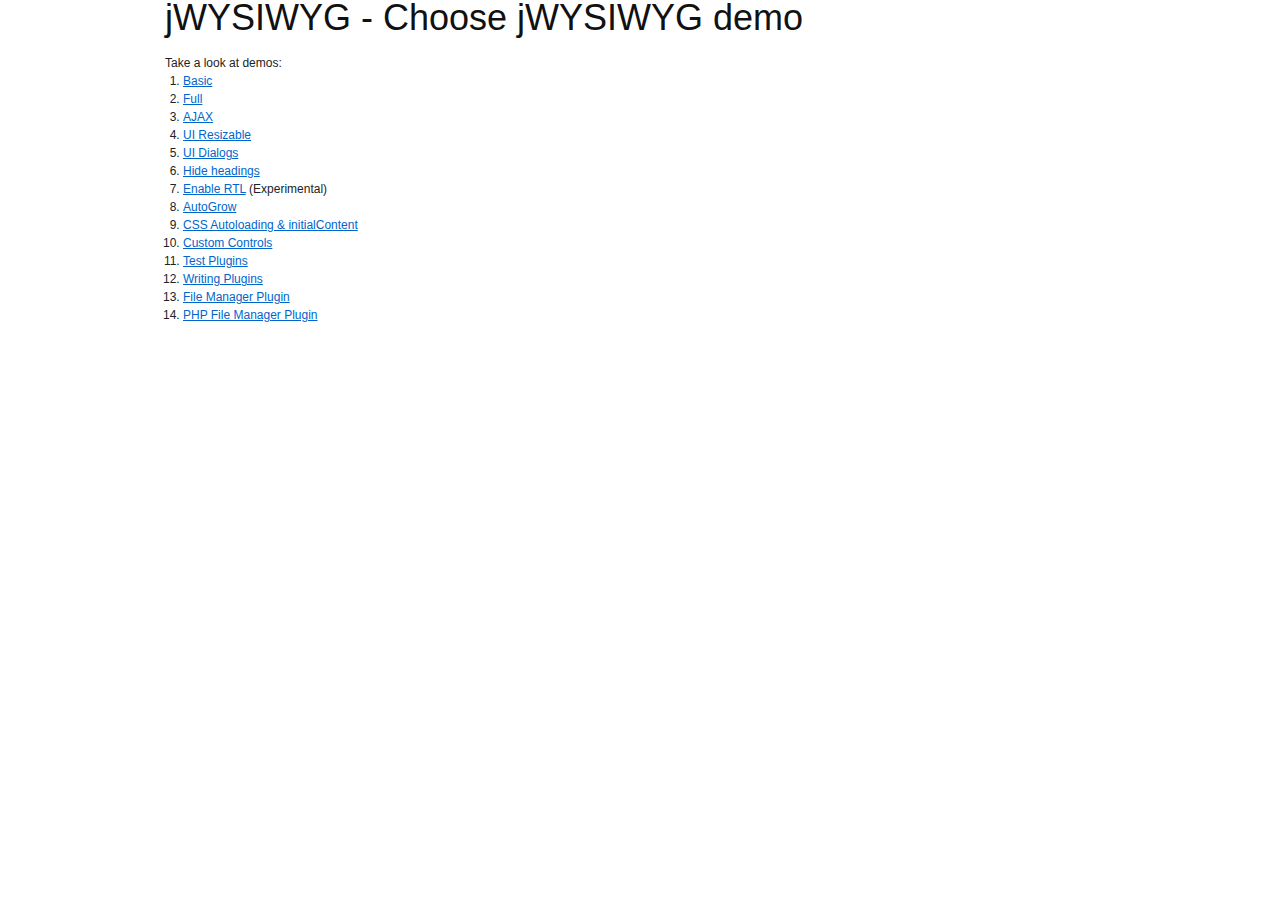
<file: Resources/public/js/texteditor/help/examples/index.html>
<!DOCTYPE html>
<html lang="en">
<head>
<meta http-equiv="Content-Type" content="text/html; charset=UTF-8"/>
<title>Examples - jWYSIWYG</title>
<link rel="stylesheet" type="text/css" href="../lib/blueprint/screen.css" media="screen, projection" />
<link rel="stylesheet" type="text/css" href="../lib/blueprint/print.css" media="print" />
<!--[if lt IE 8]><link rel="stylesheet" href="../lib/blueprint/ie.css" type="text/css" media="screen, projection" /><![endif]-->
</head>
<body><div class="container">
<h1>jWYSIWYG - Choose jWYSIWYG demo</h1>
Take a look at demos:
<ol>
	<li><a href="01-basic.html">Basic</a></li>
	<li><a href="02-full.html">Full</a></li>
	<li><a href="03-ajax.html">AJAX</a></li>
	<li><a href="04-resizable.html">UI Resizable</a></li>
	<li><a href="05-ui-dialogs.html">UI Dialogs</a></li>
	<li><a href="06-hide-heading-buttons.html">Hide headings</a></li>
	<li><a href="07-enable-rtl.html">Enable RTL</a> (Experimental)</li>
	<li><a href="08-auto-grow.html">AutoGrow</a></li>
	<li><a href="09-css-autoloading.html">CSS Autoloading &amp; initialContent</a></li>
	<li><a href="10-custom-controls.html">Custom Controls</a></li>
	<li><a href="11-plugins.html">Test Plugins</a></li>
	<li><a href="12-writing-plugins.html">Writing Plugins</a></li>
	<li><a href="13-fileManager.html">File Manager Plugin</a></li>
	<li><a href="14-PHP-fileManager.html">PHP File Manager Plugin</a></li>
</ol>
</div></body>
</html>
</file>
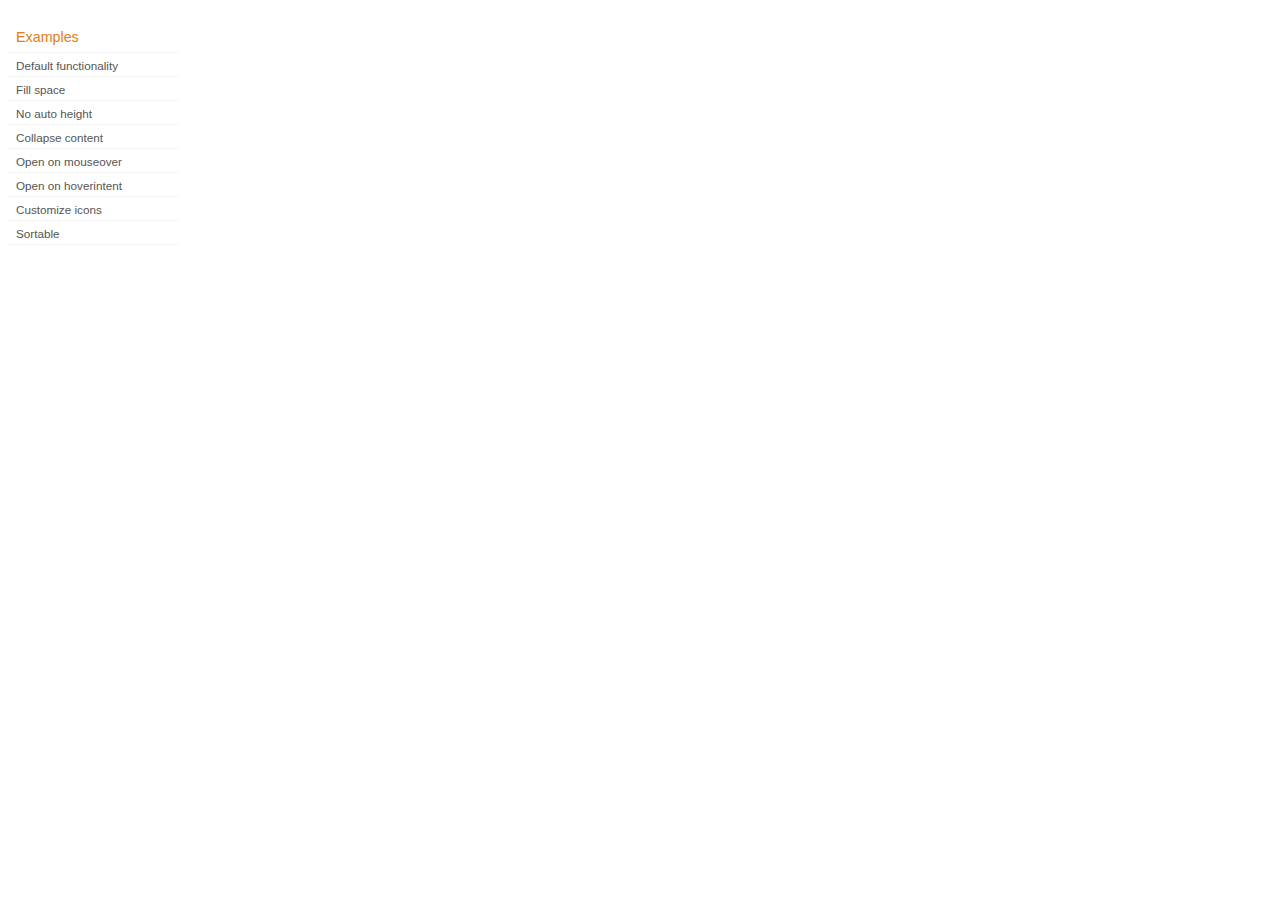
<file: Resources/public/js/jqueryui/development-bundle/demos/accordion/index.html>
<!DOCTYPE html>
<html lang="en">
<head>
	<meta charset="utf-8">
	<title>jQuery UI Accordion Demos</title>
	<link rel="stylesheet" href="../demos.css">
</head>
<body>

<div class="demos-nav">
	<h4>Examples</h4>
	<ul>
		<li class="demo-config-on"><a href="default.html">Default functionality</a></li>
		<li><a href="fillspace.html">Fill space</a></li>
		<li><a href="no-auto-height.html">No auto height</a></li>
		<li><a href="collapsible.html">Collapse content</a></li>
		<li><a href="mouseover.html">Open on mouseover</a></li>
		<li><a href="hoverintent.html">Open on hoverintent</a></li>
		<li><a href="custom-icons.html">Customize icons</a></li>
		<li><a href="sortable.html">Sortable</a></li>
	</ul>
</div>

</body>
</html>
</file>
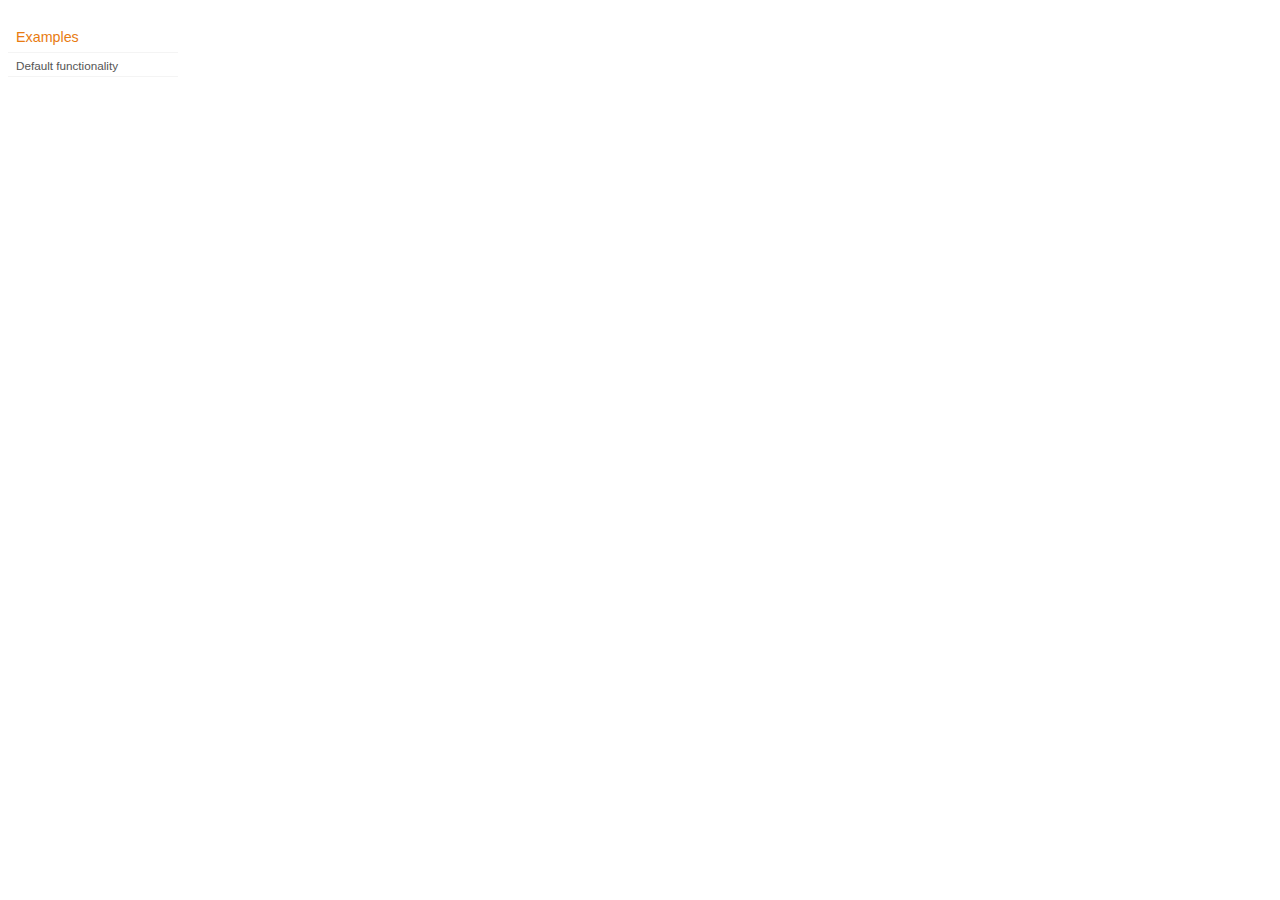
<file: Resources/public/js/jqueryui/development-bundle/demos/addClass/index.html>
<!DOCTYPE html>
<html lang="en">
<head>
	<meta charset="utf-8">
	<title>jQuery UI Effects Demos</title>
	<link rel="stylesheet" href="../demos.css">
</head>
<body>

<div class="demos-nav">
	<h4>Examples</h4>
	<ul>
		<li class="demo-config-on"><a href="default.html">Default functionality</a></li>
	</ul>
</div>

</body>
</html>
</file>
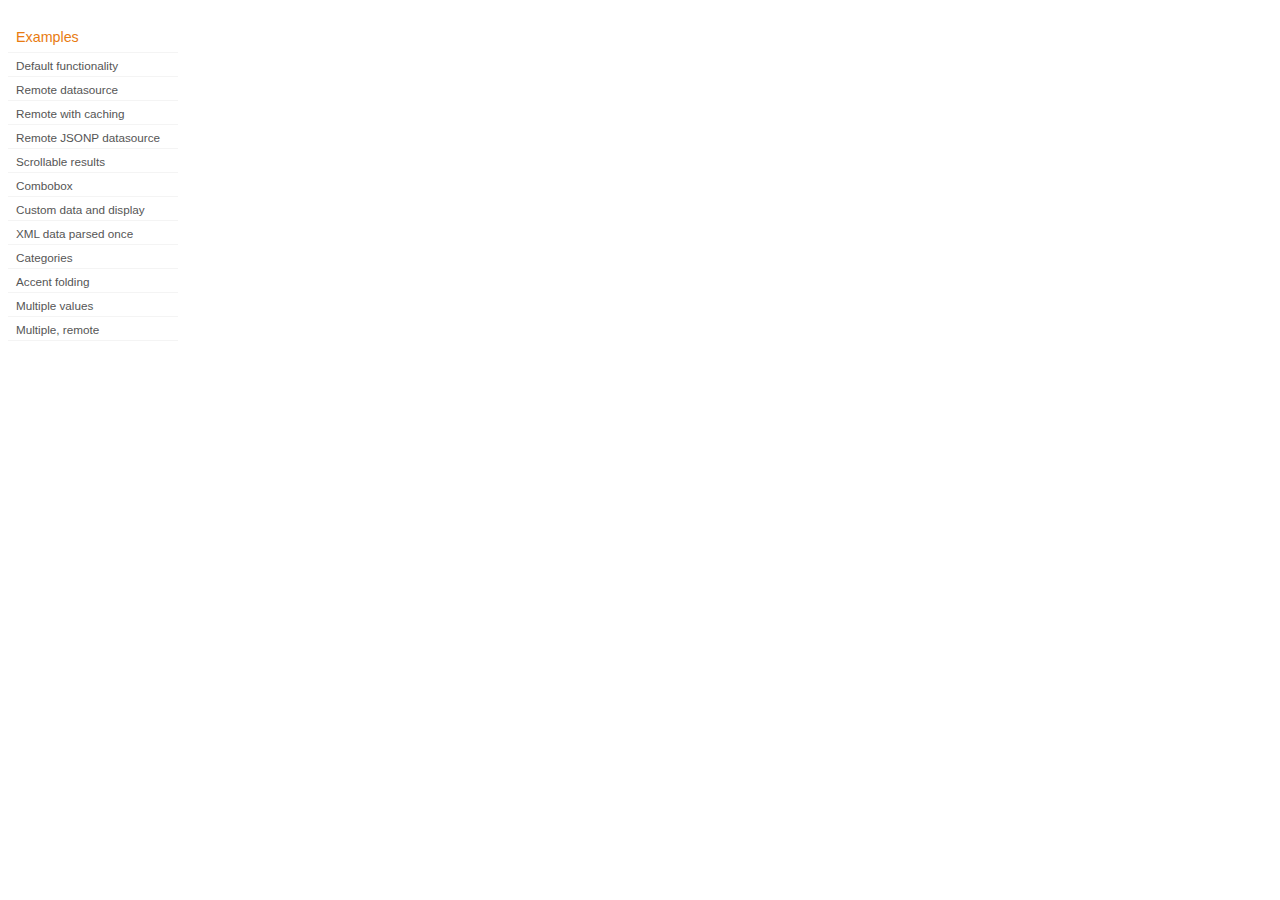
<file: Resources/public/js/jqueryui/development-bundle/demos/autocomplete/index.html>
<!DOCTYPE html>
<html lang="en">
<head>
	<meta charset="utf-8">
	<title>jQuery UI Autocomplete Demos</title>
	<link rel="stylesheet" href="../demos.css">
</head>
<body>
	<div class="demos-nav">
		<h4>Examples</h4>
		<ul>
			<li class="demo-config-on"><a href="default.html">Default functionality</a></li>
			<li><a href="remote.html">Remote datasource</a></li>
			<li><a href="remote-with-cache.html">Remote with caching</a></li>
			<li><a href="remote-jsonp.html">Remote JSONP datasource</a></li>
			<li><a href="maxheight.html">Scrollable results</a></li>
			<li><a href="combobox.html">Combobox</a></li>
			<li><a href="custom-data.html">Custom data and display</a></li>
			<li><a href="xml.html">XML data parsed once</a></li>
			<li><a href="categories.html">Categories</a></li>
			<li><a href="folding.html">Accent folding</a></li>
			<li><a href="multiple.html">Multiple values</a></li>
			<li><a href="multiple-remote.html">Multiple, remote</a></li>
		</ul>
	</div>
</body>
</html>
</file>
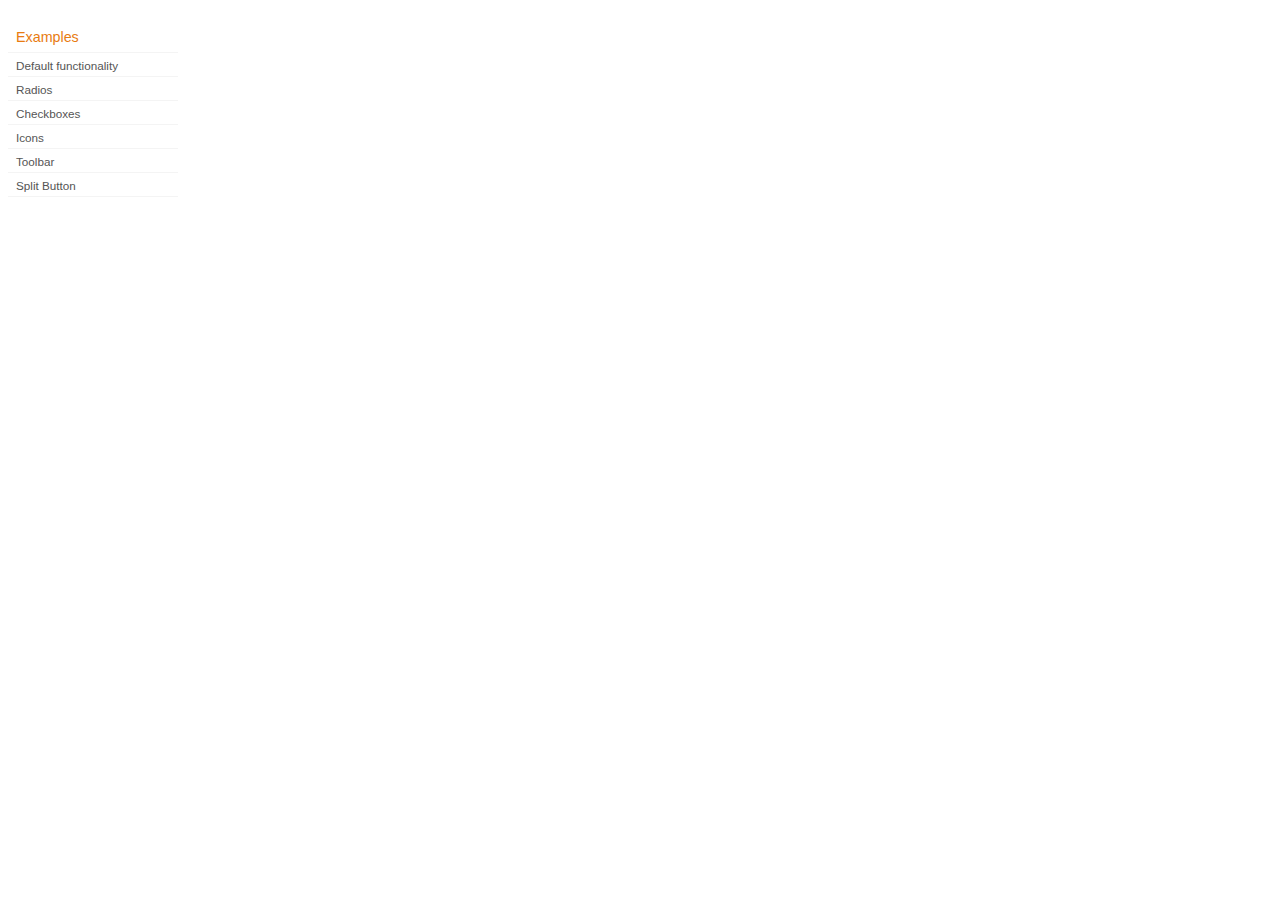
<file: Resources/public/js/jqueryui/development-bundle/demos/button/index.html>
<!DOCTYPE html>
<html lang="en">
<head>
	<meta charset="utf-8">
	<title>jQuery UI Button Demos</title>
	<link rel="stylesheet" href="../demos.css">
</head>
<body>

<div class="demos-nav">
	<h4>Examples</h4>
	<ul>
		<li class="demo-config-on"><a href="default.html">Default functionality</a></li>
		<li><a href="radio.html">Radios</a></li>
		<li><a href="checkbox.html">Checkboxes</a></li>
		<li><a href="icons.html">Icons</a></li>
		<li><a href="toolbar.html">Toolbar</a></li>
		<li><a href="splitbutton.html">Split Button</a></li>
	</ul>
</div>

</body>
</html>
</file>
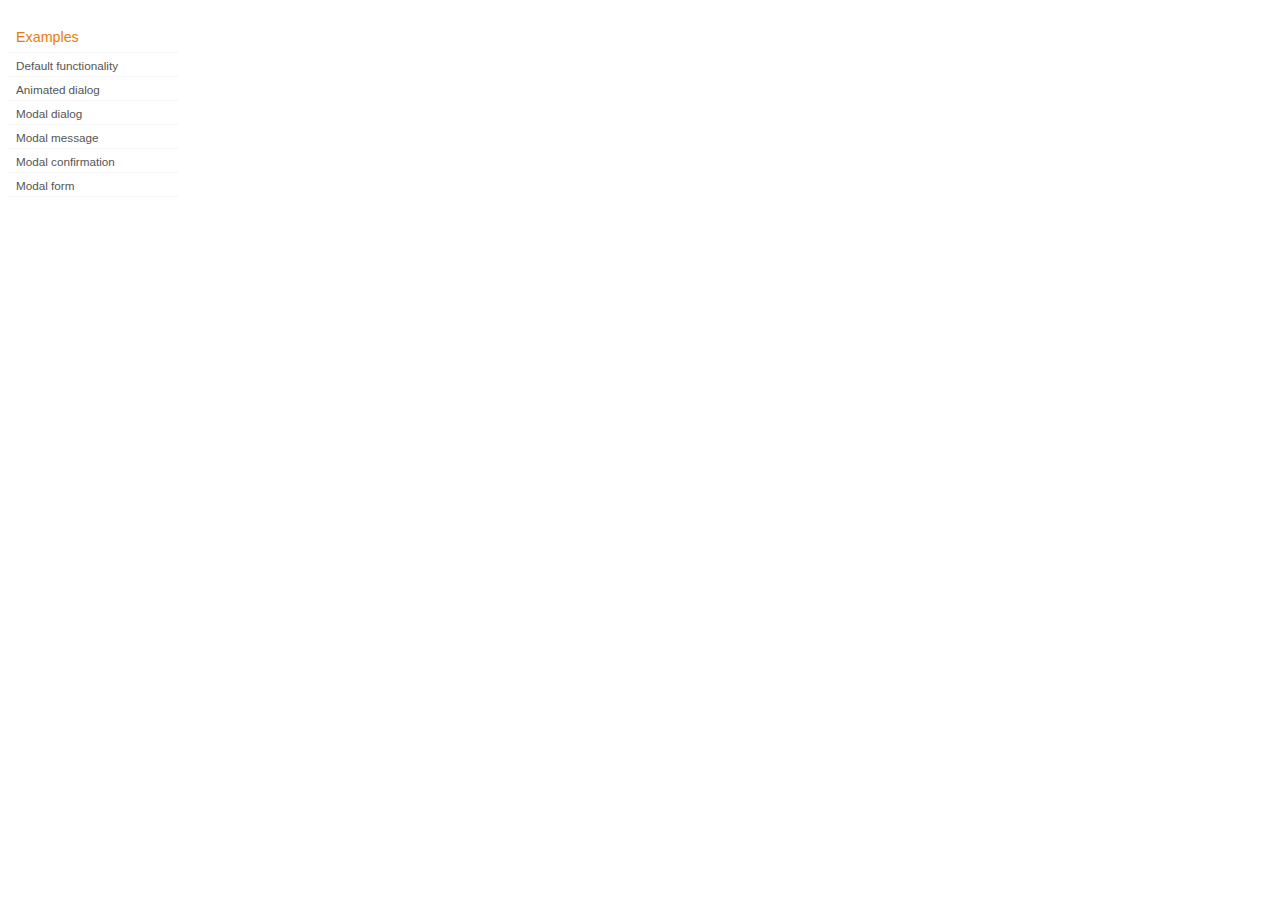
<file: Resources/public/js/jqueryui/development-bundle/demos/dialog/index.html>
<!DOCTYPE html>
<html lang="en">
<head>
	<meta charset="utf-8">
	<title>jQuery UI Dialog Demos</title>
	<link rel="stylesheet" href="../demos.css">
</head>
<body>

<div class="demos-nav">
	<h4>Examples</h4>
	<ul>
		<li class="demo-config-on"><a href="default.html">Default functionality</a></li>
		<li><a href="animated.html">Animated dialog</a></li>
		<li><a href="modal.html">Modal dialog</a></li>
		<li><a href="modal-message.html">Modal message</a></li>
		<li><a href="modal-confirmation.html">Modal confirmation</a></li>
		<li><a href="modal-form.html">Modal form</a></li>
	</ul>
</div>

</body>
</html>
</file>
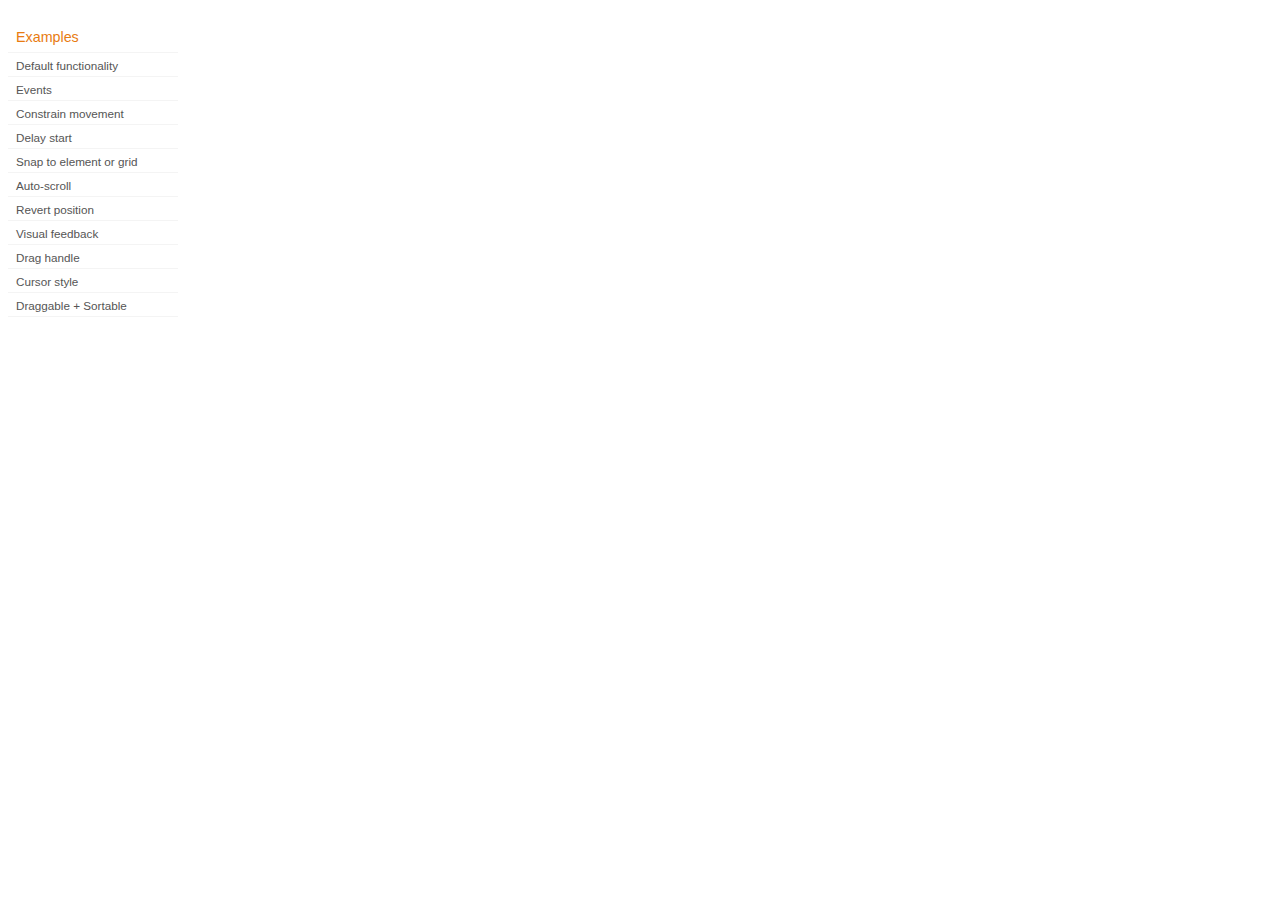
<file: Resources/public/js/jqueryui/development-bundle/demos/draggable/index.html>
<!DOCTYPE html>
<html lang="en">
<head>
	<meta charset="utf-8">
	<title>jQuery UI Draggable Demos</title>
	<link rel="stylesheet" href="../demos.css">
</head>
<body>

<div class="demos-nav">
	<h4>Examples</h4>
	<ul>
		<li class="demo-config-on"><a href="default.html">Default functionality</a></li>
		<li><a href="events.html">Events</a></li>
		<li><a href="constrain-movement.html">Constrain movement</a></li>
		<li><a href="delay-start.html">Delay start</a></li>
		<li><a href="snap-to.html">Snap to element or&#160;grid</a></li>
		<li><a href="scroll.html">Auto-scroll</a></li>
		<li><a href="revert.html">Revert position</a></li>
		<li><a href="visual-feedback.html">Visual feedback</a></li>
		<li><a href="handle.html">Drag handle</a></li>
		<li><a href="cursor-style.html">Cursor style</a></li>
		<li><a href="sortable.html">Draggable + Sortable</a></li>
	</ul>
</div>

</body>
</html>
</file>
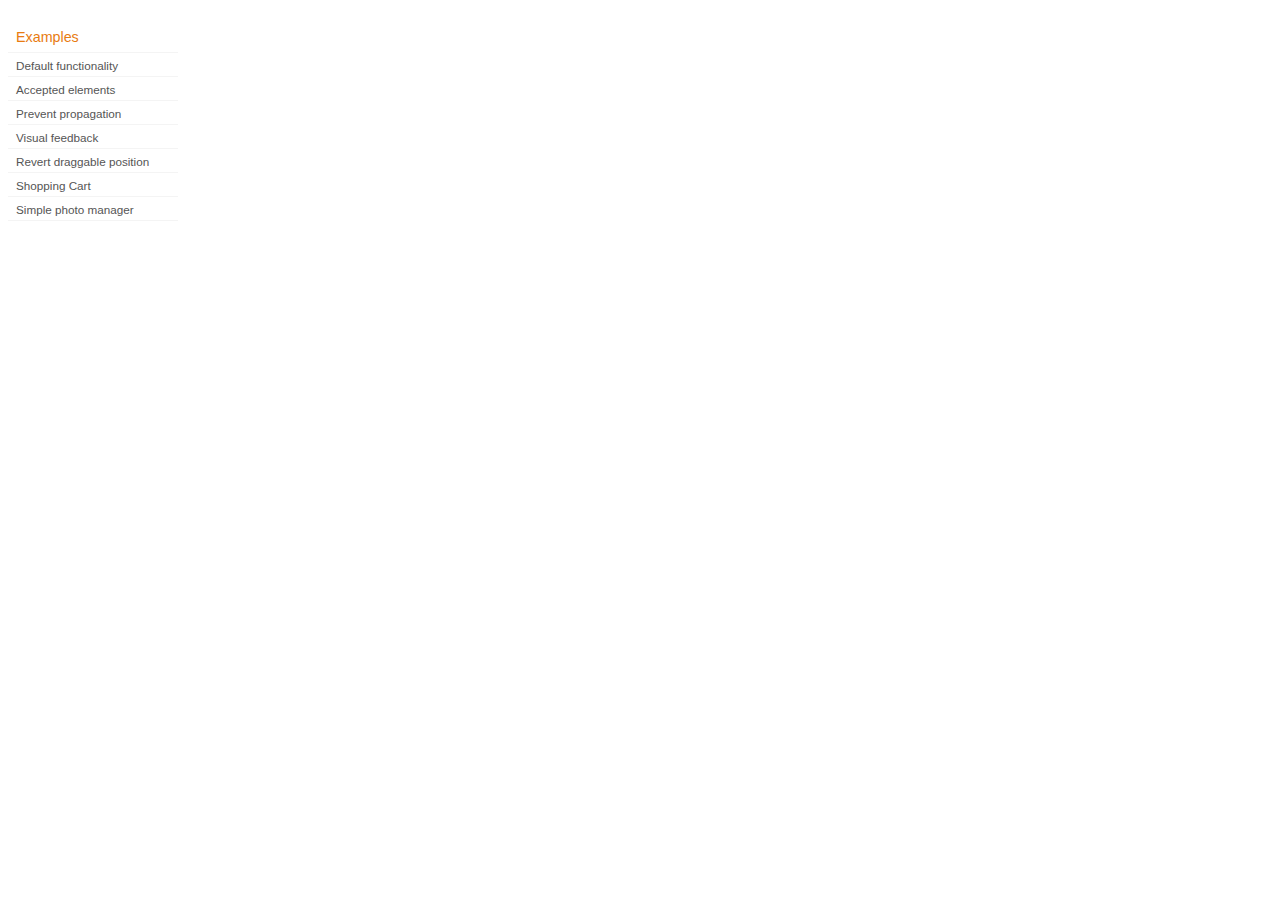
<file: Resources/public/js/jqueryui/development-bundle/demos/droppable/index.html>
<!DOCTYPE html>
<html lang="en">
<head>
	<meta charset="utf-8">
	<title>jQuery UI Droppable Demos</title>
	<link rel="stylesheet" href="../demos.css">
</head>
<body>

<div class="demos-nav">
	<h4>Examples</h4>
	<ul>
		<li class="demo-config-on"><a href="default.html">Default functionality</a></li>
		<li><a href="accepted-elements.html">Accepted elements</a></li>
		<li><a href="propagation.html">Prevent propagation</a></li>
		<li><a href="visual-feedback.html">Visual feedback</a></li>
		<li><a href="revert.html">Revert draggable position</a></li>
		<li><a href="shopping-cart.html">Shopping Cart</a></li>
		<li><a href="photo-manager.html">Simple photo manager</a></li>
	</ul>
</div>

</body>
</html>
</file>
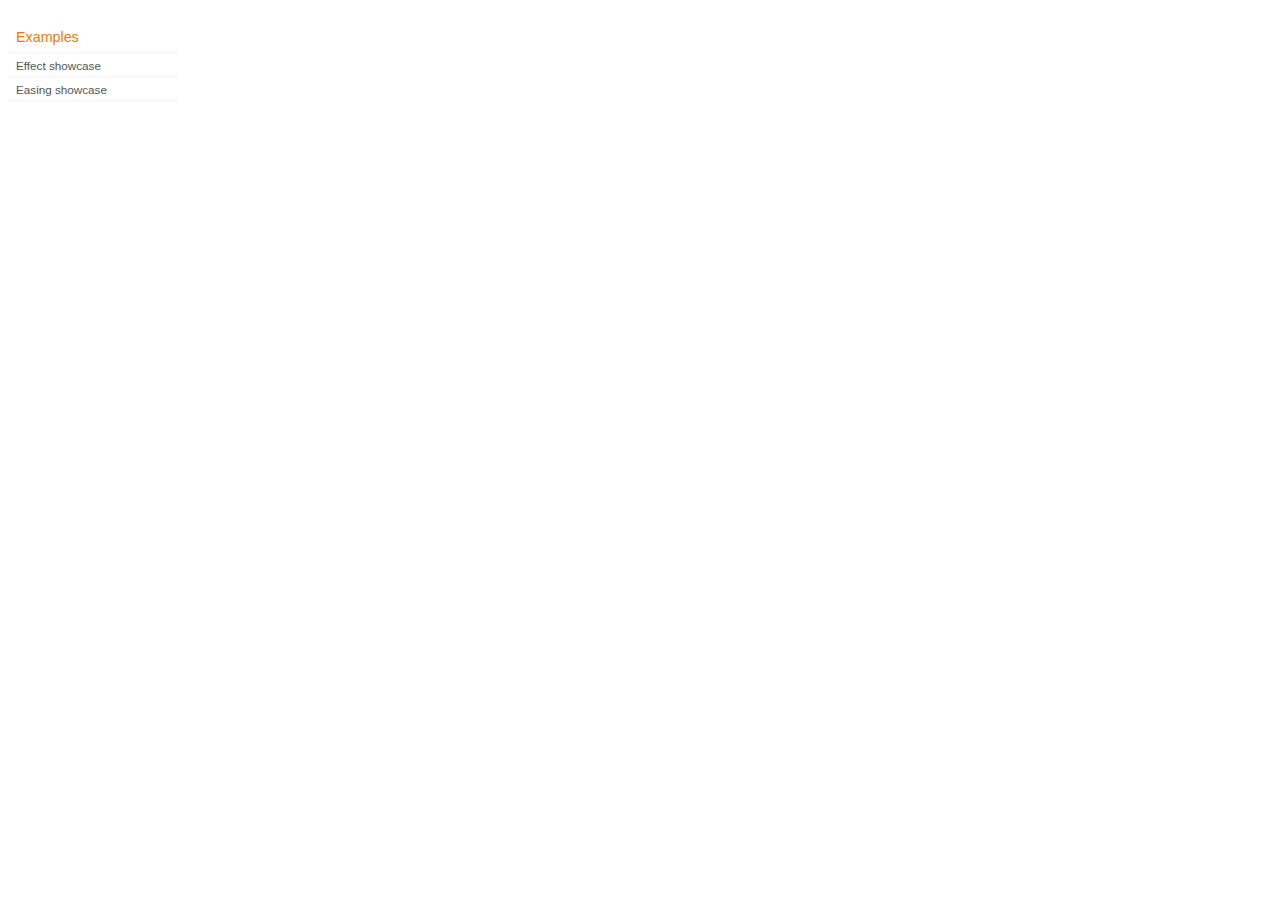
<file: Resources/public/js/jqueryui/development-bundle/demos/effect/index.html>
<!DOCTYPE html>
<html lang="en">
<head>
	<meta charset="utf-8">
	<title>jQuery UI Effects Demos</title>
	<link rel="stylesheet" href="../demos.css">
</head>
<body>

<div class="demos-nav">
	<h4>Examples</h4>
	<ul>
		<li class="demo-config-on"><a href="default.html">Effect showcase</a></li>
		<li><a href="easing.html">Easing showcase</a></li>
	</ul>
</div>

</body>
</html>
</file>
<file: Resources/public/js/texteditor/help/lib/blueprint/screen.css>
/* -----------------------------------------------------------------------


 Blueprint CSS Framework 1.0
 http://blueprintcss.org

   * Copyright (c) 2007-Present. See LICENSE for more info.
   * See README for instructions on how to use Blueprint.
   * For credits and origins, see AUTHORS.
   * This is a compressed file. See the sources in the 'src' directory.

----------------------------------------------------------------------- */

/* reset.css */
html {margin:0;padding:0;border:0;}
body, div, span, object, iframe, h1, h2, h3, h4, h5, h6, p, blockquote, pre, a, abbr, acronym, address, code, del, dfn, em, img, q, dl, dt, dd, ol, ul, li, fieldset, form, label, legend, table, caption, tbody, tfoot, thead, tr, th, td, article, aside, dialog, figure, footer, header, hgroup, nav, section {margin:0;padding:0;border:0;font-weight:inherit;font-style:inherit;font-size:100%;font-family:inherit;vertical-align:baseline;}
article, aside, dialog, figure, footer, header, hgroup, nav, section {display:block;}
body {line-height:1.5;background:white;}
table {border-collapse:separate;border-spacing:0;}
caption, th, td {text-align:left;font-weight:normal;float:none !important;}
table, th, td {vertical-align:middle;}
blockquote:before, blockquote:after, q:before, q:after {content:'';}
blockquote, q {quotes:"" "";}
a img {border:none;}
:focus {outline:0;}

/* typography.css */
html {font-size:100.01%;}
body {font-size:75%;color:#222;background:#fff;font-family:"Helvetica Neue", Arial, Helvetica, sans-serif;}
h1, h2, h3, h4, h5, h6 {font-weight:normal;color:#111;}
h1 {font-size:3em;line-height:1;margin-bottom:0.5em;}
h2 {font-size:2em;margin-bottom:0.75em;}
h3 {font-size:1.5em;line-height:1;margin-bottom:1em;}
h4 {font-size:1.2em;line-height:1.25;margin-bottom:1.25em;}
h5 {font-size:1em;font-weight:bold;margin-bottom:1.5em;}
h6 {font-size:1em;font-weight:bold;}
h1 img, h2 img, h3 img, h4 img, h5 img, h6 img {margin:0;}
p {margin:0 0 1.5em;}
.left {float:left !important;}
p .left {margin:1.5em 1.5em 1.5em 0;padding:0;}
.right {float:right !important;}
p .right {margin:1.5em 0 1.5em 1.5em;padding:0;}
a:focus, a:hover {color:#09f;}
a {color:#06c;text-decoration:underline;}
blockquote {margin:1.5em;color:#666;font-style:italic;}
strong, dfn {font-weight:bold;}
em, dfn {font-style:italic;}
sup, sub {line-height:0;}
abbr, acronym {border-bottom:1px dotted #666;}
address {margin:0 0 1.5em;font-style:italic;}
del {color:#666;}
pre {margin:1.5em 0;white-space:pre;}
pre, code, tt {font:1em 'andale mono', 'lucida console', monospace;line-height:1.5;}
li ul, li ol {margin:0;}
ul, ol {margin:0 1.5em 1.5em 0;padding-left:1.5em;}
ul {list-style-type:disc;}
ol {list-style-type:decimal;}
dl {margin:0 0 1.5em 0;}
dl dt {font-weight:bold;}
dd {margin-left:1.5em;}
table {margin-bottom:1.4em;width:100%;}
th {font-weight:bold;}
thead th {background:#c3d9ff;}
th, td, caption {padding:4px 10px 4px 5px;}
tbody tr:nth-child(even) td, tbody tr.even td {background:#e5ecf9;}
tfoot {font-style:italic;}
caption {background:#eee;}
.small {font-size:.8em;margin-bottom:1.875em;line-height:1.875em;}
.large {font-size:1.2em;line-height:2.5em;margin-bottom:1.25em;}
.hide {display:none;}
.quiet {color:#666;}
.loud {color:#000;}
.highlight {background:#ff0;}
.added {background:#060;color:#fff;}
.removed {background:#900;color:#fff;}
.first {margin-left:0;padding-left:0;}
.last {margin-right:0;padding-right:0;}
.top {margin-top:0;padding-top:0;}
.bottom {margin-bottom:0;padding-bottom:0;}

/* forms.css */
label {font-weight:bold;}
fieldset {padding:0 1.4em 1.4em 1.4em;margin:0 0 1.5em 0;border:1px solid #ccc;}
legend {font-weight:bold;font-size:1.2em;margin-top:-0.2em;margin-bottom:1em;}
fieldset, #IE8#HACK {padding-top:1.4em;}
legend, #IE8#HACK {margin-top:0;margin-bottom:0;}
input[type=text], input[type=password], input.text, input.title, textarea {background-color:#fff;border:1px solid #bbb;}
input[type=text]:focus, input[type=password]:focus, input.text:focus, input.title:focus, textarea:focus {border-color:#666;}
select {background-color:#fff;border-width:1px;border-style:solid;}
input[type=text], input[type=password], input.text, input.title, textarea, select {margin:0.5em 0;}
input.text, input.title {width:300px;padding:5px;}
input.title {font-size:1.5em;}
textarea {width:390px;height:250px;padding:5px;}
form.inline {line-height:3;}
form.inline p {margin-bottom:0;}
.error, .alert, .notice, .success, .info {padding:0.8em;margin-bottom:1em;border:2px solid #ddd;}
.error, .alert {background:#fbe3e4;color:#8a1f11;border-color:#fbc2c4;}
.notice {background:#fff6bf;color:#514721;border-color:#ffd324;}
.success {background:#e6efc2;color:#264409;border-color:#c6d880;}
.info {background:#d5edf8;color:#205791;border-color:#92cae4;}
.error a, .alert a {color:#8a1f11;}
.notice a {color:#514721;}
.success a {color:#264409;}
.info a {color:#205791;}

/* grid.css */
.container {width:950px;margin:0 auto;}
.showgrid {background:url(src/grid.png);}
.column, .span-1, .span-2, .span-3, .span-4, .span-5, .span-6, .span-7, .span-8, .span-9, .span-10, .span-11, .span-12, .span-13, .span-14, .span-15, .span-16, .span-17, .span-18, .span-19, .span-20, .span-21, .span-22, .span-23, .span-24 {float:left;margin-right:10px;}
.last {margin-right:0;}
.span-1 {width:30px;}
.span-2 {width:70px;}
.span-3 {width:110px;}
.span-4 {width:150px;}
.span-5 {width:190px;}
.span-6 {width:230px;}
.span-7 {width:270px;}
.span-8 {width:310px;}
.span-9 {width:350px;}
.span-10 {width:390px;}
.span-11 {width:430px;}
.span-12 {width:470px;}
.span-13 {width:510px;}
.span-14 {width:550px;}
.span-15 {width:590px;}
.span-16 {width:630px;}
.span-17 {width:670px;}
.span-18 {width:710px;}
.span-19 {width:750px;}
.span-20 {width:790px;}
.span-21 {width:830px;}
.span-22 {width:870px;}
.span-23 {width:910px;}
.span-24 {width:950px;margin-right:0;}
input.span-1, textarea.span-1, input.span-2, textarea.span-2, input.span-3, textarea.span-3, input.span-4, textarea.span-4, input.span-5, textarea.span-5, input.span-6, textarea.span-6, input.span-7, textarea.span-7, input.span-8, textarea.span-8, input.span-9, textarea.span-9, input.span-10, textarea.span-10, input.span-11, textarea.span-11, input.span-12, textarea.span-12, input.span-13, textarea.span-13, input.span-14, textarea.span-14, input.span-15, textarea.span-15, input.span-16, textarea.span-16, input.span-17, textarea.span-17, input.span-18, textarea.span-18, input.span-19, textarea.span-19, input.span-20, textarea.span-20, input.span-21, textarea.span-21, input.span-22, textarea.span-22, input.span-23, textarea.span-23, input.span-24, textarea.span-24 {border-left-width:1px;border-right-width:1px;padding-left:5px;padding-right:5px;}
input.span-1, textarea.span-1 {width:18px;}
input.span-2, textarea.span-2 {width:58px;}
input.span-3, textarea.span-3 {width:98px;}
input.span-4, textarea.span-4 {width:138px;}
input.span-5, textarea.span-5 {width:178px;}
input.span-6, textarea.span-6 {width:218px;}
input.span-7, textarea.span-7 {width:258px;}
input.span-8, textarea.span-8 {width:298px;}
input.span-9, textarea.span-9 {width:338px;}
input.span-10, textarea.span-10 {width:378px;}
input.span-11, textarea.span-11 {width:418px;}
input.span-12, textarea.span-12 {width:458px;}
input.span-13, textarea.span-13 {width:498px;}
input.span-14, textarea.span-14 {width:538px;}
input.span-15, textarea.span-15 {width:578px;}
input.span-16, textarea.span-16 {width:618px;}
input.span-17, textarea.span-17 {width:658px;}
input.span-18, textarea.span-18 {width:698px;}
input.span-19, textarea.span-19 {width:738px;}
input.span-20, textarea.span-20 {width:778px;}
input.span-21, textarea.span-21 {width:818px;}
input.span-22, textarea.span-22 {width:858px;}
input.span-23, textarea.span-23 {width:898px;}
input.span-24, textarea.span-24 {width:938px;}
.append-1 {padding-right:40px;}
.append-2 {padding-right:80px;}
.append-3 {padding-right:120px;}
.append-4 {padding-right:160px;}
.append-5 {padding-right:200px;}
.append-6 {padding-right:240px;}
.append-7 {padding-right:280px;}
.append-8 {padding-right:320px;}
.append-9 {padding-right:360px;}
.append-10 {padding-right:400px;}
.append-11 {padding-right:440px;}
.append-12 {padding-right:480px;}
.append-13 {padding-right:520px;}
.append-14 {padding-right:560px;}
.append-15 {padding-right:600px;}
.append-16 {padding-right:640px;}
.append-17 {padding-right:680px;}
.append-18 {padding-right:720px;}
.append-19 {padding-right:760px;}
.append-20 {padding-right:800px;}
.append-21 {padding-right:840px;}
.append-22 {padding-right:880px;}
.append-23 {padding-right:920px;}
.prepend-1 {padding-left:40px;}
.prepend-2 {padding-left:80px;}
.prepend-3 {padding-left:120px;}
.prepend-4 {padding-left:160px;}
.prepend-5 {padding-left:200px;}
.prepend-6 {padding-left:240px;}
.prepend-7 {padding-left:280px;}
.prepend-8 {padding-left:320px;}
.prepend-9 {padding-left:360px;}
.prepend-10 {padding-left:400px;}
.prepend-11 {padding-left:440px;}
.prepend-12 {padding-left:480px;}
.prepend-13 {padding-left:520px;}
.prepend-14 {padding-left:560px;}
.prepend-15 {padding-left:600px;}
.prepend-16 {padding-left:640px;}
.prepend-17 {padding-left:680px;}
.prepend-18 {padding-left:720px;}
.prepend-19 {padding-left:760px;}
.prepend-20 {padding-left:800px;}
.prepend-21 {padding-left:840px;}
.prepend-22 {padding-left:880px;}
.prepend-23 {padding-left:920px;}
.border {padding-right:4px;margin-right:5px;border-right:1px solid #ddd;}
.colborder {padding-right:24px;margin-right:25px;border-right:1px solid #ddd;}
.pull-1 {margin-left:-40px;}
.pull-2 {margin-left:-80px;}
.pull-3 {margin-left:-120px;}
.pull-4 {margin-left:-160px;}
.pull-5 {margin-left:-200px;}
.pull-6 {margin-left:-240px;}
.pull-7 {margin-left:-280px;}
.pull-8 {margin-left:-320px;}
.pull-9 {margin-left:-360px;}
.pull-10 {margin-left:-400px;}
.pull-11 {margin-left:-440px;}
.pull-12 {margin-left:-480px;}
.pull-13 {margin-left:-520px;}
.pull-14 {margin-left:-560px;}
.pull-15 {margin-left:-600px;}
.pull-16 {margin-left:-640px;}
.pull-17 {margin-left:-680px;}
.pull-18 {margin-left:-720px;}
.pull-19 {margin-left:-760px;}
.pull-20 {margin-left:-800px;}
.pull-21 {margin-left:-840px;}
.pull-22 {margin-left:-880px;}
.pull-23 {margin-left:-920px;}
.pull-24 {margin-left:-960px;}
.pull-1, .pull-2, .pull-3, .pull-4, .pull-5, .pull-6, .pull-7, .pull-8, .pull-9, .pull-10, .pull-11, .pull-12, .pull-13, .pull-14, .pull-15, .pull-16, .pull-17, .pull-18, .pull-19, .pull-20, .pull-21, .pull-22, .pull-23, .pull-24 {float:left;position:relative;}
.push-1 {margin:0 -40px 1.5em 40px;}
.push-2 {margin:0 -80px 1.5em 80px;}
.push-3 {margin:0 -120px 1.5em 120px;}
.push-4 {margin:0 -160px 1.5em 160px;}
.push-5 {margin:0 -200px 1.5em 200px;}
.push-6 {margin:0 -240px 1.5em 240px;}
.push-7 {margin:0 -280px 1.5em 280px;}
.push-8 {margin:0 -320px 1.5em 320px;}
.push-9 {margin:0 -360px 1.5em 360px;}
.push-10 {margin:0 -400px 1.5em 400px;}
.push-11 {margin:0 -440px 1.5em 440px;}
.push-12 {margin:0 -480px 1.5em 480px;}
.push-13 {margin:0 -520px 1.5em 520px;}
.push-14 {margin:0 -560px 1.5em 560px;}
.push-15 {margin:0 -600px 1.5em 600px;}
.push-16 {margin:0 -640px 1.5em 640px;}
.push-17 {margin:0 -680px 1.5em 680px;}
.push-18 {margin:0 -720px 1.5em 720px;}
.push-19 {margin:0 -760px 1.5em 760px;}
.push-20 {margin:0 -800px 1.5em 800px;}
.push-21 {margin:0 -840px 1.5em 840px;}
.push-22 {margin:0 -880px 1.5em 880px;}
.push-23 {margin:0 -920px 1.5em 920px;}
.push-24 {margin:0 -960px 1.5em 960px;}
.push-1, .push-2, .push-3, .push-4, .push-5, .push-6, .push-7, .push-8, .push-9, .push-10, .push-11, .push-12, .push-13, .push-14, .push-15, .push-16, .push-17, .push-18, .push-19, .push-20, .push-21, .push-22, .push-23, .push-24 {float:left;position:relative;}
div.prepend-top, .prepend-top {margin-top:1.5em;}
div.append-bottom, .append-bottom {margin-bottom:1.5em;}
.box {padding:1.5em;margin-bottom:1.5em;background:#e5eCf9;}
hr {background:#ddd;color:#ddd;clear:both;float:none;width:100%;height:1px;margin:0 0 1.45em;border:none;}
hr.space {background:#fff;color:#fff;visibility:hidden;}
.clearfix:after, .container:after {content:"\0020";display:block;height:0;clear:both;visibility:hidden;overflow:hidden;}
.clearfix, .container {display:block;}
.clear {clear:both;}
</file>
<file: Resources/public/js/texteditor/help/lib/blueprint/print.css>
/* -----------------------------------------------------------------------


 Blueprint CSS Framework 1.0
 http://blueprintcss.org

   * Copyright (c) 2007-Present. See LICENSE for more info.
   * See README for instructions on how to use Blueprint.
   * For credits and origins, see AUTHORS.
   * This is a compressed file. See the sources in the 'src' directory.

----------------------------------------------------------------------- */

/* print.css */
body {line-height:1.5;font-family:"Helvetica Neue", Arial, Helvetica, sans-serif;color:#000;background:none;font-size:10pt;}
.container {background:none;}
hr {background:#ccc;color:#ccc;width:100%;height:2px;margin:2em 0;padding:0;border:none;}
hr.space {background:#fff;color:#fff;visibility:hidden;}
h1, h2, h3, h4, h5, h6 {font-family:"Helvetica Neue", Arial, "Lucida Grande", sans-serif;}
code {font:.9em "Courier New", Monaco, Courier, monospace;}
a img {border:none;}
p img.top {margin-top:0;}
blockquote {margin:1.5em;padding:1em;font-style:italic;font-size:.9em;}
.small {font-size:.9em;}
.large {font-size:1.1em;}
.quiet {color:#999;}
.hide {display:none;}
a:link, a:visited {background:transparent;font-weight:700;text-decoration:underline;}
a:link:after, a:visited:after {content:" (" attr(href) ")";font-size:90%;}
</file>
<file: Resources/public/js/texteditor/help/lib/blueprint/ie.css>
/* -----------------------------------------------------------------------


 Blueprint CSS Framework 1.0
 http://blueprintcss.org

   * Copyright (c) 2007-Present. See LICENSE for more info.
   * See README for instructions on how to use Blueprint.
   * For credits and origins, see AUTHORS.
   * This is a compressed file. See the sources in the 'src' directory.

----------------------------------------------------------------------- */

/* ie.css */
body {text-align:center;}
.container {text-align:left;}
* html .column, * html .span-1, * html .span-2, * html .span-3, * html .span-4, * html .span-5, * html .span-6, * html .span-7, * html .span-8, * html .span-9, * html .span-10, * html .span-11, * html .span-12, * html .span-13, * html .span-14, * html .span-15, * html .span-16, * html .span-17, * html .span-18, * html .span-19, * html .span-20, * html .span-21, * html .span-22, * html .span-23, * html .span-24 {display:inline;overflow-x:hidden;}
* html legend {margin:0px -8px 16px 0;padding:0;}
sup {vertical-align:text-top;}
sub {vertical-align:text-bottom;}
html>body p code {*white-space:normal;}
hr {margin:-8px auto 11px;}
img {-ms-interpolation-mode:bicubic;}
.clearfix, .container {display:inline-block;}
* html .clearfix, * html .container {height:1%;}
fieldset {padding-top:0;}
legend {margin-top:-0.2em;margin-bottom:1em;margin-left:-0.5em;}
textarea {overflow:auto;}
label {vertical-align:middle;position:relative;top:-0.25em;}
input.text, input.title, textarea {background-color:#fff;border:1px solid #bbb;}
input.text:focus, input.title:focus {border-color:#666;}
input.text, input.title, textarea, select {margin:0.5em 0;}
input.checkbox, input.radio {position:relative;top:.25em;}
form.inline div, form.inline p {vertical-align:middle;}
form.inline input.checkbox, form.inline input.radio, form.inline input.button, form.inline button {margin:0.5em 0;}
button, input.button {position:relative;top:0.25em;}
</file>
<file: Resources/public/js/jqueryui/development-bundle/demos/demos.css>
body {
	font-size: 62.5%;
}

table {
	font-size: 1em;
}

/* Site
   -------------------------------- */

body {
	font-family: "Trebuchet MS", "Helvetica", "Arial",  "Verdana", "sans-serif";
}

/* Layout
   -------------------------------- */

.layout-grid {
	width: 960px;
}

.layout-grid td {
	vertical-align: top;
}

.layout-grid td.left-nav {
	width: 140px;
}

.layout-grid td.normal {
	border-left: 1px solid #eee;
	padding: 20px 24px;
	font-family: "Trebuchet MS", "Helvetica", "Arial",  "Verdana", "sans-serif";
}

.layout-grid td.demos {
	background: url('/images/demos_bg.jpg') no-repeat;
	height: 337px;
	overflow: hidden;
}

/* Normal
   -------------------------------- */

.normal h3,
.normal h4 {
	margin: 0;
	font-weight: normal;
}

.normal h3 {
	padding: 0 0 9px;
	font-size: 1.8em;
}

.normal h4 {
	padding-bottom: 21px;
	border-bottom: 1px dashed #999;
	font-size: 1.2em;
	font-weight: bold;
}

.normal p {
	font-size: 1.2em;
}

/* Demos */

.demos-nav, .demos-nav dt, .demos-nav dd, .demos-nav ul, .demos-nav li {
	margin: 0;
	padding: 0
}

.demos-nav {
	float: left;
	width: 170px;
	font-size: 1.3em;
}

.demos-nav dt,
.demos-nav h4 {
	margin: 0;
	padding: 0;
	font: normal 1.1em "Trebuchet MS", "Helvetica", "Arial",  "Verdana", "sans-serif";
	color: #e87b10;
}

.demos-nav dt,
.demos-nav h4 {
	margin-top: 1.5em;
	margin-bottom: 0;
	padding-left: 8px;
	padding-bottom:5px;
	line-height: 1.2em;
	border-bottom: 1px solid #F4F4F4;
}

.demos-nav dd a,
.demos-nav li a {
	border-bottom: 1px solid #F4F4F4;
	display:block;
	padding: 4px 3px 4px 8px;
	font-size: 90%;
	text-decoration: none;
	color: #555 ;
	margin:2px 0;
	height:13px;
}

.demos-nav dd a:hover,
.demos-nav dd a:focus,
.demos-nav dd a:hover,
.demos-nav dd a:focus {
	background: #f3f3f3;
	color:#000;
	-moz-border-radius: 5px; -webkit-border-radius: 5px;
}
 .demos-nav dd a.selected {
	background: #555;
	color:#ffffff;
	-moz-border-radius: 5px; -webkit-border-radius: 5px;
}


/* new styles for demo pages, added by Filament 12.29.08
eventually we should convert the font sizes to ems -- using px for now to minimize style conflicts
*/

.normal h3.demo-header { font-size:32px; padding:0 0 5px; border-bottom:1px solid #eee; text-transform: capitalize; }
.normal h4.demo-subheader { font-size:10px; text-transform: uppercase; color:#999; padding:8px 0 3px; border:0; margin:0; }
.normal a:link,
.normal a:visited { color:#1b75bb; text-decoration:none; }
.normal a:hover,
.normal a:active { color:#0b559b; }

#demo-config { padding:20px 0 0; }

#demo-frame { float:left; width:540px; height:380px; border:1px solid #ddd; overflow: auto; position: relative; }
#demo-frame h3, #demo-frame h4 { padding: 0; font-weight: bold; font-size: 1em; }

#demo-config-menu { float:right; width:180px;  }
#demo-config-menu h4 { font-size:13px; color:#666; font-weight:normal; border:0; padding-left:18px; }

#demo-config-menu ul { list-style: none; padding: 0; margin: 0; }

#demo-config-menu li { font-size:12px; padding:0 0 0 10px; margin:3px 0; zoom: 1; }

#demo-config-menu li a:link,
#demo-config-menu li a:visited { display:block; padding:1px 8px 4px; border-bottom:1px dotted #b3b3b3; }
* html #demo-config-menu li a:link,
* html #demo-config-menu li a:visited { padding:1px 8px 2px; }
#demo-config-menu li a:hover,
#demo-config-menu li a:active { background-color:#f6f6f6; }

#demo-config-menu li.demo-config-on { background: url(images/demo-config-on-tile.gif) repeat-x left center; }

#demo-config-menu li.demo-config-on a:link,
#demo-config-menu li.demo-config-on a:visited,
#demo-config-menu li.demo-config-on a:hover,
#demo-config-menu li.demo-config-on a:active { background: url(images/demo-config-on.gif) no-repeat left; padding-left:18px; color:#fff; border:0; margin-left:-10px; margin-top: 0px; margin-bottom: 0px; }

#demo-source, #demo-notes {
	clear: both;
	padding: 20px 0 0;
	font-size: 1.3em;
}

#demo-notes { width:520px; color:#333; font-size: 1em; }
#demo-notes p code, .demo-description p code { padding: 0; font-weight: bold; }
#demo-source pre, #demo-source code { padding: 0; }
code, pre { padding:8px 0 8px 20px ; font-size: 1.2em; line-height:130%;  }

#demo-source a:link,
#demo-source a:visited,
#demo-source a:hover,
#demo-source a:active { font-size:12px; padding-left:13px; background-position: left center; background-repeat: no-repeat; }

#demo-source a.source-open:link,
#demo-source a.source-open:visited,
#demo-source a.source-open:hover,
#demo-source a.source-open:active { background-image: url(images/demo-spindown-open.gif); }

#demo-source a.source-closed:link,
#demo-source a.source-closed:visited,
#demo-source a.source-closed:hover,
#demo-source a.source-closed:active { background-image: url(images/demo-spindown-closed.gif); }

div.demo {
	padding:12px;
	font-family: "Trebuchet MS", "Arial", "Helvetica", "Verdana", "sans-serif";
}

div.demo h3.docs { clear:left; font-size:12px; font-weight:normal; padding:0 0 1em; margin:0; }

div.demo-description {
	clear:both;
	padding:12px;
	font-family: "Trebuchet MS", "Arial", "Helvetica", "Verdana", "sans-serif";
	font-size: 1.3em;
	line-height: 1.4em;
}

.ui-draggable, .ui-droppable {
	background-position: top left;
}

.left-nav .demos-nav {
	padding-right: 10px;
}

#demo-link { font-size:11px;  padding-top: 6px; clear: both; overflow: hidden; }
#demo-link a span.ui-icon { float:left; margin-right:3px; }

/* Component containers
----------------------------------*/
#widget-docs .ui-widget { font-family: Trebuchet MS,Verdana,Arial,sans-serif; font-size: 1em; }
#widget-docs .ui-widget input, #widget-docs .ui-widget select, #widget-docs .ui-widget textarea, #widget-docs .ui-widget button { font-family: Trebuchet MS,Verdana,Arial,sans-serif; font-size: 1em; }
#widget-docs .ui-widget-header { border: 1px solid #ffffff; background: #464646 url(images/464646_40x100_textures_01_flat_100.png) 50% 50% repeat-x; color: #ffffff; font-weight: bold; }
#widget-docs .ui-widget-header a { color: #ffffff; }
#widget-docs .ui-widget-content { border: 1px solid #ffffff; background: #ffffff url(images/ffffff_40x100_textures_01_flat_75.png) 50% 50% repeat-x; color: #222222; }
#widget-docs .ui-widget-content a { color: #222222; }

/* Interaction states
----------------------------------*/
#widget-docs .ui-state-default, #widget-docs .ui-widget-content #widget-docs .ui-state-default { border: 1px solid #666666; background: #555555 url(images/555555_40x100_textures_03_highlight_soft_75.png) 50% 50% repeat-x; font-weight: normal; color: #ffffff; outline: none; }
#widget-docs .ui-state-default a { color: #ffffff; text-decoration: none; outline: none; }
#widget-docs .ui-state-hover, #widget-docs .ui-widget-content #widget-docs .ui-state-hover, #widget-docs .ui-state-focus, #widget-docs .ui-widget-content #widget-docs .ui-state-focus { border: 1px solid #666666; background: #444444 url(images/444444_40x100_textures_03_highlight_soft_60.png) 50% 50% repeat-x; font-weight: normal; color: #ffffff; outline: none; }
#widget-docs .ui-state-hover a { color: #ffffff; text-decoration: none; outline: none; }
#widget-docs .ui-state-active, #widget-docs .ui-widget-content #widget-docs .ui-state-active { border: 1px solid #666666; background: #ffffff url(images/ffffff_40x100_textures_01_flat_65.png) 50% 50% repeat-x; font-weight: normal; color: #F6921E; outline: none; }
#widget-docs .ui-state-active a { color: #F6921E; outline: none; text-decoration: none; }

/* Interaction Cues
----------------------------------*/
#widget-docs .ui-state-highlight, #widget-docs .ui-widget-content #widget-docs .ui-state-highlight {border: 1px solid #fcefa1; background: #fbf9ee url(images/fbf9ee_40x100_textures_02_glass_55.png) 50% 50% repeat-x; color: #363636; }
#widget-docs .ui-state-error, #widget-docs .ui-widget-content #widget-docs .ui-state-error {border: 1px solid #cd0a0a; background: #fef1ec url(images/fef1ec_40x100_textures_05_inset_soft_95.png) 50% bottom repeat-x; color: #cd0a0a; }
#widget-docs .ui-state-error-text, #widget-docs .ui-widget-content #widget-docs .ui-state-error-text { color: #cd0a0a; }
#widget-docs .ui-state-disabled, #widget-docs .ui-widget-content #widget-docs .ui-state-disabled { opacity: .35; filter:Alpha(Opacity=35); background-image: none; }
#widget-docs .ui-priority-primary, #widget-docs .ui-widget-content #widget-docs .ui-priority-primary { font-weight: bold; }
#widget-docs .ui-priority-secondary, #widget-docs .ui-widget-content #widget-docs .ui-priority-secondary { opacity: .7; filter:Alpha(Opacity=70); font-weight: normal; }

/* Icons
----------------------------------*/

/* states and images */
#demo-frame-wrapper .ui-icon, #widget-docs .ui-icon { width: 16px; height: 16px; background-image: url(images/222222_256x240_icons_icons.png); }
#widget-docs .ui-widget-content .ui-icon {background-image: url(images/222222_256x240_icons_icons.png); }
#widget-docs .ui-widget-header .ui-icon {background-image: url(images/222222_256x240_icons_icons.png); }
#widget-docs .ui-state-default .ui-icon { background-image: url(images/888888_256x240_icons_icons.png); }
#widget-docs .ui-state-hover .ui-icon, #widget-docs .ui-state-focus .ui-icon {background-image: url(images/454545_256x240_icons_icons.png); }
#widget-docs .ui-state-active .ui-icon {background-image: url(images/454545_256x240_icons_icons.png); }
#widget-docs .ui-state-highlight .ui-icon {background-image: url(images/2e83ff_256x240_icons_icons.png); }
#widget-docs .ui-state-error .ui-icon, #widget-docs .ui-state-error-text .ui-icon {background-image: url(images/cd0a0a_256x240_icons_icons.png); }


/* Misc visuals
----------------------------------*/

/* Corner radius */
#widget-docs .ui-corner-tl { -moz-border-radius-topleft: 4px; -webkit-border-top-left-radius: 4px; }
#widget-docs .ui-corner-tr { -moz-border-radius-topright: 4px; -webkit-border-top-right-radius: 4px; }
#widget-docs .ui-corner-bl { -moz-border-radius-bottomleft: 4px; -webkit-border-bottom-left-radius: 4px; }
#widget-docs .ui-corner-br { -moz-border-radius-bottomright: 4px; -webkit-border-bottom-right-radius: 4px; }
#widget-docs .ui-corner-top { -moz-border-radius-topleft: 4px; -webkit-border-top-left-radius: 4px; -moz-border-radius-topright: 4px; -webkit-border-top-right-radius: 4px; }
#widget-docs .ui-corner-bottom { -moz-border-radius-bottomleft: 4px; -webkit-border-bottom-left-radius: 4px; -moz-border-radius-bottomright: 4px; -webkit-border-bottom-right-radius: 4px; }
#widget-docs .ui-corner-right {  -moz-border-radius-topright: 4px; -webkit-border-top-right-radius: 4px; -moz-border-radius-bottomright: 4px; -webkit-border-bottom-right-radius: 4px; }
#widget-docs .ui-corner-left { -moz-border-radius-topleft: 4px; -webkit-border-top-left-radius: 4px; -moz-border-radius-bottomleft: 4px; -webkit-border-bottom-left-radius: 4px; }
#widget-docs .ui-corner-all { -moz-border-radius: 4px; -webkit-border-radius: 4px; }

/* Overlays */
#widget-docs .ui-widget-overlay { background: #aaaaaa url(images/aaaaaa_40x100_textures_01_flat_0.png) 50% 50% repeat-x; opacity: .30;filter:Alpha(Opacity=30); }
#widget-docs .ui-widget-shadow { margin: -8px 0 0 -8px; padding: 8px; background: #aaaaaa url(images/aaaaaa_40x100_textures_01_flat_0.png) 50% 50% repeat-x; opacity: .30;filter:Alpha(Opacity=30); -moz-border-radius: 8px; -webkit-border-radius: 8px; }

/*
----------------------------------*/

#widget-docs { margin:20px 0 0; border: none; }

#widget-docs h2, #widget-docs h3, #widget-docs h4, #widget-docs p, #widget-docs ul, #widget-docs code { margin:0; padding:0; }
#widget-docs code { display:block; color:#444; font-size:.9em; margin:0 0 1em; }
#widget-docs code strong { color:#000; }
#widget-docs p { margin:0 3em 1.2em 0; }
#widget-docs p.intro { font-size:13px; color:#666; line-height:1.3; }
#widget-docs ul { list-style-type: none; }

#widget-docs h2 { font-size:16px; margin:1.2em 0 .5em; }
#widget-docs h3 { font-size:14px; color:#e6820E; margin:1.5em 0 .5em; }
.normal #widget-docs h4 { font-size:12px; color:#000; border:0; margin:0 0 .5em; }

#docs-overview-main { width:400px; }
#docs-overview-sidebar { float:right; width:200px; }
#docs-overview-sidebar a span { color:#666; }
#widget-docs #docs-overview-main p { margin-right:0; }
#widget-docs #docs-overview-sidebar h4 { padding-left:0; }

.docs-list-header { float:left; width:100%; margin:10px 0 0; border-bottom:1px solid #eee; }
#widget-docs .docs-list-header h2 { float:left; margin:0; }
#widget-docs .docs-list-header p { float:right; margin:5px 0; font-size:11px; }

.docs-list { float:left; width:100%; padding:0 0 10px; }
.docs-list .param-header { float:left; clear:left; width:100%; padding:8px 0; border-top:1px solid #eee; }
#widget-docs .param-header h3, #widget-docs .param-header p { margin:0; float:left; }
#widget-docs .param-header h3 { width:50%; }
#widget-docs .param-header h3 span { background: url(images/demo-spindown-closed.gif) no-repeat left; padding-left:13px; }
#widget-docs .param-open .param-header h3 span { background: url(images/demo-spindown-open.gif) no-repeat left; }
#widget-docs .param-header p { width:24%; }
#widget-docs .param-header p.param-type span { background: url(images/icon-docs-info.gif) no-repeat left; cursor:pointer; border-bottom:1px dashed #ccc; padding-left:15px; }

.param-details { padding-left:13px; }
.param-args { margin:0 0 1.5em; border-top:1px dotted #ccc;}
.param-args td { padding:3px 30px 3px 5px; border-bottom:1px dotted #ccc;  }


/* overrides for ui-tab styles */
#widget-docs ul.ui-tabs-nav { padding:0 0 0 8px; }
#widget-docs .ui-tabs-nav li { margin:5px 5px 0 0; }

#widget-docs .ui-tabs-nav li a:link,
#widget-docs .ui-tabs-nav li a:visited,
#widget-docs .ui-tabs-nav li a:hover,
#widget-docs .ui-tabs-nav li a:active { font-size:14px; padding:4px 1.2em 3px; color:#fff; }

#widget-docs .ui-tabs-nav li.ui-tabs-selected a:link,
#widget-docs .ui-tabs-nav li.ui-tabs-selected a:visited,
#widget-docs .ui-tabs-nav li.ui-tabs-selected a:hover,
#widget-docs .ui-tabs-nav li.ui-tabs-selected a:active { color:#e6820E; }

#widget-docs .ui-tabs-panel { padding:20px 9px; font-size:12px; line-height:1.4; color:#000; }

#widget-docs .ui-widget-content a:link,
#widget-docs .ui-widget-content a:visited { color:#1b75bb; text-decoration:none; }
#widget-docs .ui-widget-content a:hover,
#widget-docs .ui-widget-content a:active { color:#0b559b; }
</file>
